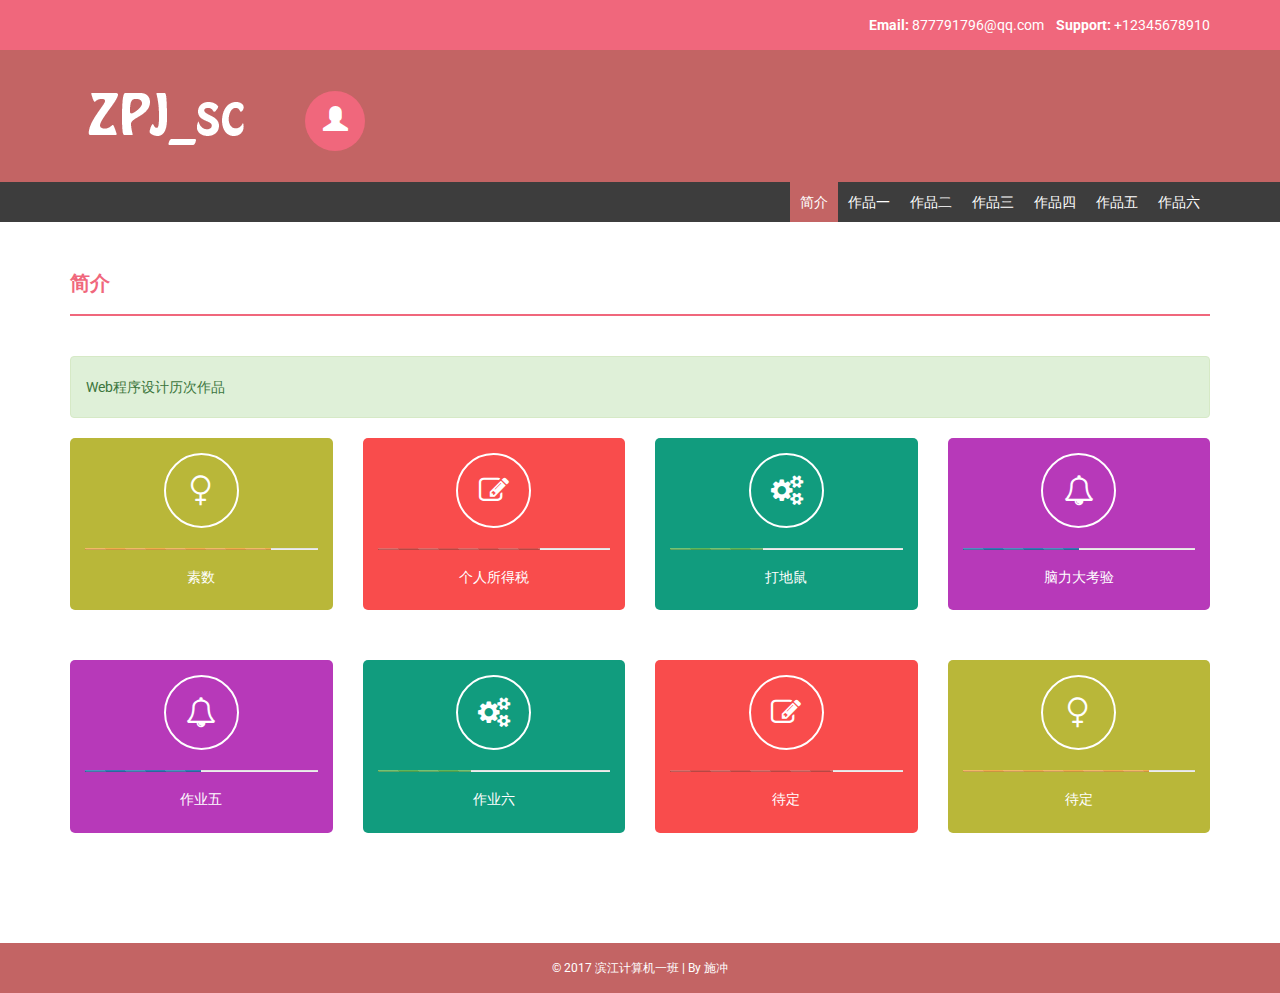
<file: index.html>
﻿<!DOCTYPE html>
<html xmlns="http://www.w3.org/1999/xhtml">
<head>
    <meta charset="utf-8" />
    <meta name="viewport" content="width=device-width, initial-scale=1, maximum-scale=1" />
    <meta name="description" content="" />
    <meta name="author" content="" />
    <!--[if IE]>
        <meta http-equiv="X-UA-Compatible" content="IE=edge,chrome=1">
        <![endif]-->
    <title>ZYJ_by sc</title>
    <!-- BOOTSTRAP CORE STYLE  -->
    <link href="assets/css/bootstrap.css" rel="stylesheet" />
    <!-- FONT AWESOME ICONS  -->
    <link href="assets/css/font-awesome.css" rel="stylesheet" />
    <!-- CUSTOM STYLE  -->
    <link href="assets/css/style.css" rel="stylesheet" />
     <!-- HTML5 Shiv and Respond.js for IE8 support of HTML5 elements and media queries -->
    <!-- WARNING: Respond.js doesn't work if you view the page via file:// -->
    <!--[if lt IE 9]>
        <script src="https://oss.maxcdn.com/libs/html5shiv/3.7.0/html5shiv.js"></script>
        <script src="https://oss.maxcdn.com/libs/respond.js/1.4.2/respond.min.js"></script>
    <![endif]-->

</head>
<body>
    <header>
        <div class="container">
            <div class="row">
                <div class="col-md-12">
                    <strong>Email: </strong>877791796@qq.com
                    &nbsp;&nbsp;
                    <strong>Support: </strong>+12345678910
                </div>

            </div>
        </div>
    </header>
    <!-- HEADER END-->
    <div class="navbar navbar-inverse set-radius-zero">
        <div class="container">
            <div class="navbar-header">
                <button type="button" class="navbar-toggle" data-toggle="collapse" data-target=".navbar-collapse">
                    <span class="icon-bar"></span>
                    <span class="icon-bar"></span>
                    <span class="icon-bar"></span>
                </button>
                <a class="navbar-brand" href="index.html">

                    <img src="assets/img/logo2.png" />
                </a>

            </div>

            <div class="left-div">
                <div class="user-settings-wrapper">
                    <ul class="nav">

                        <li class="dropdown">
                            <a class="dropdown-toggle" data-toggle="dropdown" href="#" aria-expanded="false">
                                <span class="glyphicon glyphicon-user" style="font-size: 25px;"></span>
                            </a>
                            <div class="dropdown-menu dropdown-settings">
                                <div class="media">
                                    <a class="media-left" href="#">
                                        <img src="assets/img/64-64.jpg" alt="" class="img-rounded" />
                                    </a>
                                    <div class="media-body">
                                        <h4 class="media-heading">Jhon Deo Alex </h4>
                                        <h5>Developer & Designer</h5>

                                    </div>
                                </div>
                                <hr />
                                <h5><strong>Personal Bio : </strong></h5>
                                Anim pariatur cliche reprehen derit.
                                <hr />
                                <a href="#" class="btn btn-info btn-sm">Full Profile</a>&nbsp; <a href="login.html" class="btn btn-danger btn-sm">Logout</a>

                            </div>
                        </li>


                    </ul>
                </div>
            </div>
        </div>
    </div>
    <!-- LOGO HEADER END-->
    <section class="menu-section">
        <div class="container">
            <div class="row">
                <div class="col-md-12">
                    <div class="navbar-collapse collapse ">
                        <ul id="menu-top" class="nav navbar-nav navbar-right">
                            <li><a class="menu-top-active" href="index.html">简介</a></li>
                            <li><a href="ui.html">作品一</a></li>
                            <li><a href="table.html">作品二</a></li>
                            <li><a href="forms.html">作品三</a></li>
                             <li><a href="login.html">作品四</a></li>
                            <li><a href="blank.html">作品五</a></li>
                            <li><a href="zuoyeliu.html">作品六</a></li>


                        </ul>
                    </div>
                </div>

            </div>
        </div>
    </section>
    <!-- MENU SECTION END-->
    <div class="content-wrapper" height="500px">
        <div class="container">
            <div class="row">
                <div class="col-md-12">
                    <h4 class="page-head-line">简介</h4>

                </div>

            </div>
            <div class="row">
                <div class="col-md-12">
                    <div class="alert alert-success">
                        Web程序设计历次作品<br>

                       
                    </div>
                </div>

            </div>
            
            <div class="row">
                 <div class="col-md-3 col-sm-3 col-xs-6">
                    <div class="dashboard-div-wrapper bk-clr-one">
                        <a href="ui.html"><i  class="fa fa-venus dashboard-div-icon"></i></a>
                        <div class="progress progress-striped active">
  <div class="progress-bar progress-bar-warning" role="progressbar" aria-valuenow="80" aria-valuemin="0" aria-valuemax="100" style="width: 80%">
  </div>
                           
</div>
                         <h5>素数 </h5>
                    </div>
                </div>
                 <div class="col-md-3 col-sm-3 col-xs-6">
                 <div class="dashboard-div-wrapper bk-clr-two">
                        <a href="table.html"><i  class="fa fa-edit dashboard-div-icon" ></i></a>
                        <div class="progress progress-striped active">
  <div class="progress-bar progress-bar-danger" role="progressbar" aria-valuenow="70" aria-valuemin="0" aria-valuemax="100" style="width: 70%">
  </div>
                           
</div>
                         <h5>个人所得税 </h5>
                    </div>
                </div>
                 <div class="col-md-3 col-sm-3 col-xs-6">
                    <div class="dashboard-div-wrapper bk-clr-three">
                        <a href="forms.html"><i  class="fa fa-cogs dashboard-div-icon" ></i></a>
                        <div class="progress progress-striped active">
  <div class="progress-bar progress-bar-success" role="progressbar" aria-valuenow="40" aria-valuemin="0" aria-valuemax="100" style="width: 40%">
  </div>
                           
</div>
                         <h5>打地鼠 </h5>
                    </div>
                </div>
                <div class="col-md-3 col-sm-3 col-xs-6">
                    <div class="dashboard-div-wrapper bk-clr-four">
                        <a href="login.html"><i  class="fa fa-bell-o dashboard-div-icon" ></i></a>
                        <div class="progress progress-striped active">
  <div class="progress-bar progress-bar-primary" role="progressbar" aria-valuenow="50" aria-valuemin="0" aria-valuemax="100" style="width: 50%">
  </div>
                           
</div>
                         <h5>脑力大考验 </h5>
                    </div>
                </div>
				<div class="col-md-3 col-sm-3 col-xs-6">
                    <div class="dashboard-div-wrapper bk-clr-four">
                        <a href="blank.html"><i  class="fa fa-bell-o dashboard-div-icon" ></i></a>
                        <div class="progress progress-striped active">
  <div class="progress-bar progress-bar-primary" role="progressbar" aria-valuenow="50" aria-valuemin="0" aria-valuemax="100" style="width: 50%">
  </div>
                           
</div>
                         <h5>作业五 </h5>
                    </div>
                </div>
            	 <div class="col-md-3 col-sm-3 col-xs-6">
                    <div class="dashboard-div-wrapper bk-clr-three">
                        <a href="zuoyeliu.html"><i  class="fa fa-cogs dashboard-div-icon" ></i></a>
                        <div class="progress progress-striped active">
  <div class="progress-bar progress-bar-success" role="progressbar" aria-valuenow="40" aria-valuemin="0" aria-valuemax="100" style="width: 40%">
  </div>
                           
</div>
                         <h5>作业六</h5>
                    </div>
                </div>
        
                         <div class="col-md-3 col-sm-3 col-xs-6">
                 <div class="dashboard-div-wrapper bk-clr-two">
                        <i  class="fa fa-edit dashboard-div-icon" ></i>
                        <div class="progress progress-striped active">
  <div class="progress-bar progress-bar-danger" role="progressbar" aria-valuenow="70" aria-valuemin="0" aria-valuemax="100" style="width: 70%">
  </div>
                           
</div>
                         <h5>待定</h5>
                    </div>
                </div>
                
                                 <div class="col-md-3 col-sm-3 col-xs-6">
                    <div class="dashboard-div-wrapper bk-clr-one">
                        <a href="ui.html"><i  class="fa fa-venus dashboard-div-icon"></i></a>
                        <div class="progress progress-striped active">
  <div class="progress-bar progress-bar-warning" role="progressbar" aria-valuenow="80" aria-valuemin="0" aria-valuemax="100" style="width: 80%">
  </div>
                           
</div>
                         <h5>待定 </h5>
                    </div>
                </div>

            </div>
           

    </div>

    </div>
    <!-- CONTENT-WRAPPER SECTION END-->
    <footer >
        <div class="container">
            <div class="row">
                <div class="col-md-12" style="text-align: center;">
                    &copy; 2017 滨江计算机一班 | By 施冲
                </div>

            </div>
        </div>
    </footer>
    <!-- FOOTER SECTION END-->
    <!-- JAVASCRIPT AT THE BOTTOM TO REDUCE THE LOADING TIME  -->
    <!-- CORE JQUERY SCRIPTS -->

  <script src="assets/js/jquery-1.11.1.js"></script>
    <!-- BOOTSTRAP SCRIPTS  -->
    <script src="assets/js/bootstrap.js"></script>
</body>
</html>
</file>
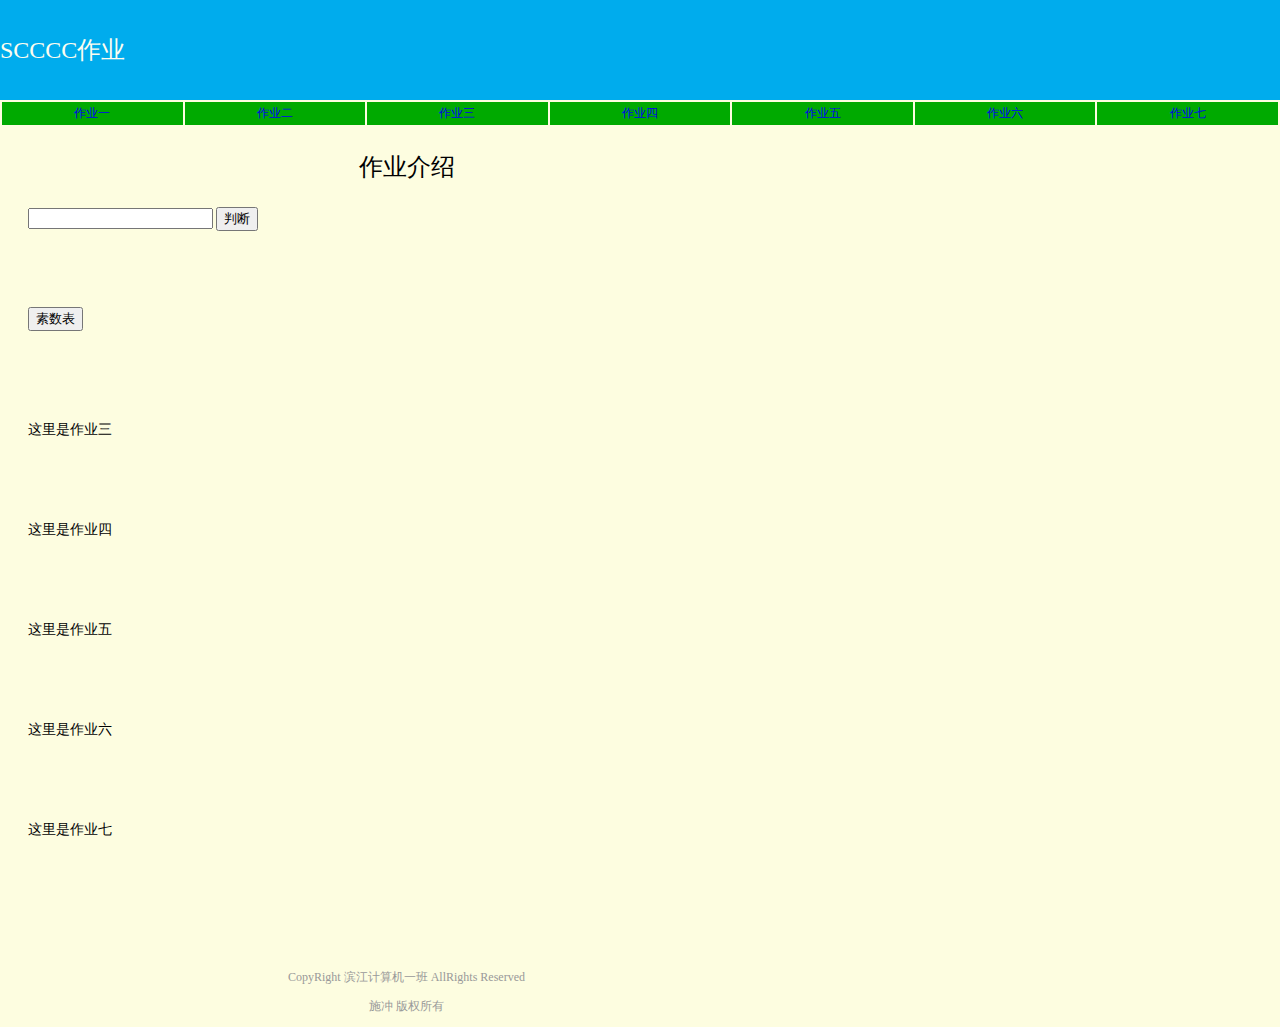
<file: 1111.html>
<!DOCTYPE html PUBLIC "-//W3C//DTD XHTML 1.0 Transitional//EN"

"http://www.w3.org/TR/xhtml1/DTD/xhtml1-transitional.dtd">

<html xmlns="http://www.w3.org/1999/xhtml">

<head>

<meta http-equiv="Content-Type" content="text/html; charset=utf-8" />

<title>Sccccccc</title>

<style type="text/css">

body {

margin-left: 0px;

margin-top: 0px;

margin-right: 0px;

margin-bottom: 0px;

font-size: 12px;

color: #999999;

background-color: #FDFDE0;

}

.style1 {

font-size: 24px;

color: #FDFDF0;

}

.style2 {

font-size: 24px;

color: #000;

}

.style3 {

font-size: 12px;
text-decoration: none;

}

.style3 {

color: #000;

font-size: 14px;

}111

.style3 {

color: #000;

}

</style>

<script type="text/javascript" src="sushu.js"></script>

<!--<script>
	function judge(){
		var x=document.getElementById("text").value;
		var count=0;
		for(var i=1;i<=x;i++){
			if(x%i==0){
				count++;
			}
		}
		if(count==1){
			alert("既不是素数也不是合数！");
		}else if(count==2){
			alert("该数为素数！");
		}else{
			alert("该数为合数！");
		}
	}
	function ssbiao(){
		document.write("<table border='1' align='center' width='500px' height='500px'>");
		document.write("<tr>");
		for(var i=1;i<=100;i++){
			var c =0;
			for(var x=1;x<=i;x++){
				if(i%x==0){
					c++;
				}
			}
			if(c==2){
				document.write("<td bgcolor='yellow' align='center' >"+i+"</td>");
			}else{
				document.write("<td align='center'>"+i+"</td>");
			}
			if(i%10==0){
				document.write("</tr>");
			}
		}
		
		}
</script>-->
</head>

<body>

<table width="100%" border="0" cellspacing="0" cellpadding="0">

<tr>

<td height="100" bgcolor=#00ACED class="style1">

<p>SCCCC作业</p></td>

</tr>

</table>

<table width="100%" border="0" cellspacing="2" cellpadding="3">

<tr height="18" bgcolor="#00aa00">

<td align="center" valign="bottom" > <a href="./diary.html" style="text-decoration: none;">作业一</a></td>

<td align="center"> <a href="./bookmark.html" style="text-decoration: none;">作业二 </a> </td>

<td align="center"> <a href="./photo.html" style="text-decoration: none;">作业三</a> </td>

<td align="center"> <a href="./friend.html" style="text-decoration: none;">作业四 </a> </td>

<td align="center"> <a href="./message.html" style="text-decoration: none;">作业五 </a> </td>
 
<td align="center"> <a href="./message.html" style="text-decoration: none;">作业六 </a> </td>

<td align="center"><a href="./message.html" style="text-decoration: none;">作业七 </a></td>

</tr>

</table>

<table width="90%" border="0" cellspacing="0" cellpadding="0" >

<tr>

<td height="206" valign="top">

<table width="785" height="181" border="0" cellpadding="0" cellspacing="0"> <tr>

<td width="1%" valign="top" class="style3">　　</td>

<td width="99%" height="34" align="center" valign="top" class="style2"><p>作业介绍</p> </td> </tr>

<tr>

<td valign="top" class="style3">　　</td>

<td height="100" valign="top"><input type="text" id="text"/> <button id="but1" type="button" onclick="judge()">判断</button></td>

</tr>

<td valign="top" class="style3">　　</td>

<td height="100" valign="top"><button id="but2" type="button" onclick="ssbiao()"> 素数表</button></td>


</tr>

<td valign="top" class="style3">　　</td>

<td height="100" valign="top"><p class="style3"> <span class="style3">这里是作业三 </span> </p></td>

</tr>

<td valign="top" class="style3">　　</td>

<td height="100" valign="top"><p class="style3"> <span class="style3">这里是作业四</span> </p></td>

</tr>

<td valign="top" class="style3">　　</td>

<td height="100" valign="top"><p class="style3"> <span class="style3">这里是作业五 </span> </p></td>

</tr>

<td valign="top" class="style3">　　</td>

<td height="100" valign="top"><p class="style3"> <span class="style3">这里是作业六</span> </p></td>

</tr>

<td valign="top" class="style3">　　</td>

<td height="100" valign="top"><p class="style3"> <span class="style3">这里是作业七 </span> </p></td>

</tr>

<tr>

<td width="1%" valign="top" class="style3">　　</td>

<td height="50" valign="top" class="style3">　</td>

</tr>

<tr>


</tr>

<tr>

<td width="1%" valign="top" class="style3">　　</td>

<td height="50" style="text-align: center;"><p>CopyRight 滨江计算机一班 AllRights Reserved</p>

<p>施冲 版权所有</p></td>

</tr>
 
</table>

</td>


</tr>

</table>

</body> </html>
</file>
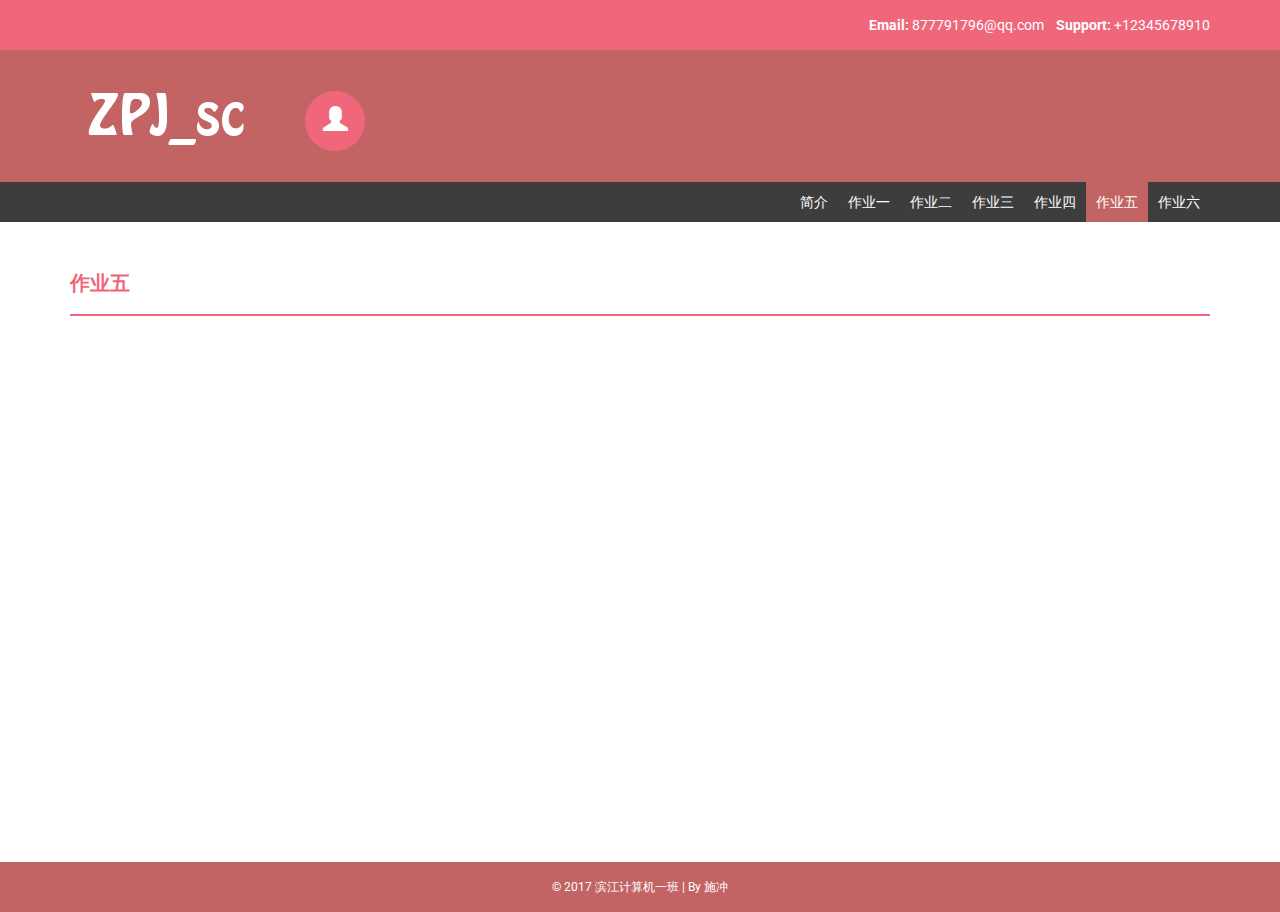
<file: blank.html>
﻿<!DOCTYPE html>
<html xmlns="http://www.w3.org/1999/xhtml">
<head>
    <meta charset="utf-8" />
    <meta name="viewport" content="width=device-width, initial-scale=1, maximum-scale=1" />
    <meta name="description" content="" />
    <meta name="author" content="" />
    <!--[if IE]>
        <meta http-equiv="X-UA-Compatible" content="IE=edge,chrome=1">
        <![endif]-->
    <title>ZYJ_by sc</title>
    <!-- BOOTSTRAP CORE STYLE  -->
    <link href="assets/css/bootstrap.css" rel="stylesheet" />
    <!-- FONT AWESOME ICONS  -->
    <link href="assets/css/font-awesome.css" rel="stylesheet" />
    <!-- CUSTOM STYLE  -->
    <link href="assets/css/style.css" rel="stylesheet" />
     <!-- HTML5 Shiv and Respond.js for IE8 support of HTML5 elements and media queries -->
    <!-- WARNING: Respond.js doesn't work if you view the page via file:// -->
    <!--[if lt IE 9]>
        <script src="https://oss.maxcdn.com/libs/html5shiv/3.7.0/html5shiv.js"></script>
        <script src="https://oss.maxcdn.com/libs/respond.js/1.4.2/respond.min.js"></script>
    <![endif]-->
</head>
<body>
    <header>
        <div class="container">
            <div class="row">
                <div class="col-md-12">
                    <strong>Email: </strong>877791796@qq.com
                    &nbsp;&nbsp;
                    <strong>Support: </strong>+12345678910
                </div>

            </div>
        </div>
    </header>
    <!-- HEADER END-->
    <div class="navbar navbar-inverse set-radius-zero">
        <div class="container">
            <div class="navbar-header">
                <button type="button" class="navbar-toggle" data-toggle="collapse" data-target=".navbar-collapse">
                    <span class="icon-bar"></span>
                    <span class="icon-bar"></span>
                    <span class="icon-bar"></span>
                </button>
                <a class="navbar-brand" href="index.html">

                    <img src="assets/img/logo2.png" />
                </a>

            </div>

            <div class="left-div">
                <div class="user-settings-wrapper">
                    <ul class="nav">

                        <li class="dropdown">
                            <a class="dropdown-toggle" data-toggle="dropdown" href="#" aria-expanded="false">
                                <span class="glyphicon glyphicon-user" style="font-size: 25px;"></span>
                            </a>
                            <div class="dropdown-menu dropdown-settings">
                                <div class="media">
                                    <a class="media-left" href="#">
                                        <img src="assets/img/64-64.jpg" alt="" class="img-rounded" />
                                    </a>
                                    <div class="media-body">
                                        <h4 class="media-heading">Jhon Deo Alex </h4>
                                        <h5>Developer & Designer</h5>

                                    </div>
                                </div>
                                <hr />
                                <h5><strong>Personal Bio : </strong></h5>
                                Anim pariatur cliche reprehen derit.
                                <hr />
                                <a href="#" class="btn btn-info btn-sm">Full Profile</a>&nbsp; <a href="login.html" class="btn btn-danger btn-sm">Logout</a>

                            </div>
                        </li>


                    </ul>
                </div>
            </div>
        </div>
    </div>
    <!-- LOGO HEADER END-->
    <section class="menu-section">
        <div class="container">
            <div class="row">
                <div class="col-md-12">
                    <div class="navbar-collapse collapse ">
                        <ul id="menu-top" class="nav navbar-nav navbar-right">
                            <li><a  href="index.html">简介</a></li>
                            <li><a href="ui.html">作业一</a></li>
                            <li><a href="table.html">作业二</a></li>
                            <li><a href="forms.html">作业三</a></li>
                             <li><a href="login.html">作业四</a></li>
                            <li><a class="menu-top-active" href="blank.html">作业五</a></li>
							<li><a href="zuoyeliu.html">作业六</a></li>
                        </ul>
                    </div>
                </div>

            </div>
        </div>
    </section>
    <!-- MENU SECTION END-->
    <div class="content-wrapper">
        <div class="container">
            <div class="row">
                <div class="col-md-12">
                    <h4 class="page-head-line">作业五</h4>

                </div>

            </div>
            
            
            
            
            
            
            
            
            
            
            
            
            
            
        </div>
    </div>
    <!-- CONTENT-WRAPPER SECTION END-->
    <footer>
        <div class="container">
            <div class="row">
                <div class="col-md-12" align="center">
                    &copy; 2017 滨江计算机一班 | By 施冲
                </div>

            </div>
        </div>
    </footer>
    <!-- FOOTER SECTION END-->
    <!-- JAVASCRIPT AT THE BOTTOM TO REDUCE THE LOADING TIME  -->
    <!-- CORE JQUERY SCRIPTS -->
    <script src="assets/js/jquery-1.11.1.js"></script>
    <!-- BOOTSTRAP SCRIPTS  -->
    <script src="assets/js/bootstrap.js"></script>
</body>
</html>
</file>
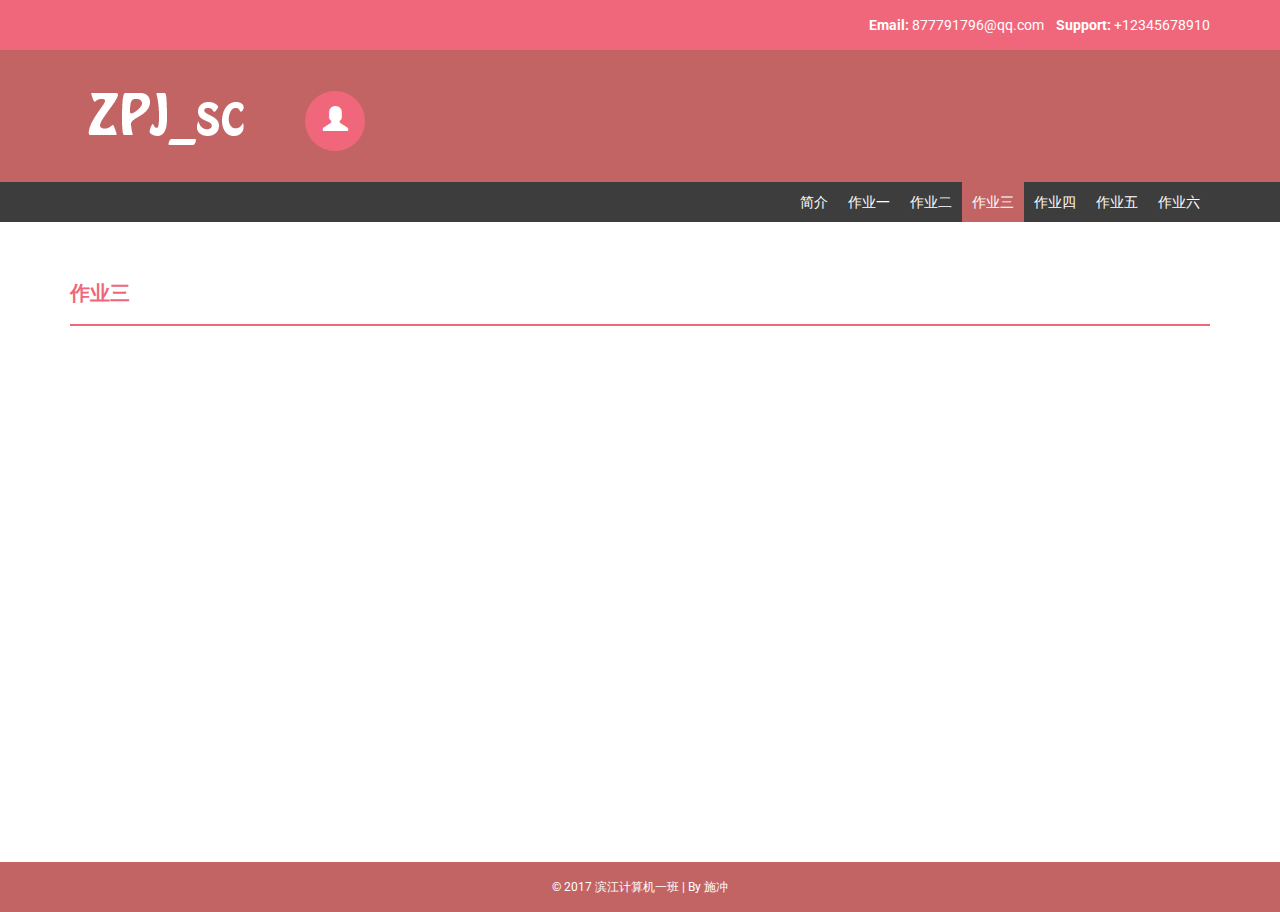
<file: forms.html>
﻿<!DOCTYPE html>
<html xmlns="http://www.w3.org/1999/xhtml">
<head>
    <meta charset="utf-8" />
    <meta name="viewport" content="width=device-width, initial-scale=1, maximum-scale=1" />
    <meta name="description" content="" />
    <meta name="author" content="" />
    <!--[if IE]>
        <meta http-equiv="X-UA-Compatible" content="IE=edge,chrome=1">
        <![endif]-->
    <title>ZYJ_by sc</title>
    <!-- BOOTSTRAP CORE STYLE  -->
    <link href="assets/css/bootstrap.css" rel="stylesheet" />
    <!-- FONT AWESOME ICONS  -->
    <link href="assets/css/font-awesome.css" rel="stylesheet" />
    <!-- CUSTOM STYLE  -->
    <link href="assets/css/style.css" rel="stylesheet" />
     <!-- HTML5 Shiv and Respond.js for IE8 support of HTML5 elements and media queries -->
    <!-- WARNING: Respond.js doesn't work if you view the page via file:// -->
    <!--[if lt IE 9]>
        <script src="https://oss.maxcdn.com/libs/html5shiv/3.7.0/html5shiv.js"></script>
        <script src="https://oss.maxcdn.com/libs/respond.js/1.4.2/respond.min.js"></script>
    <![endif]-->
</head>
<body>
    <header>
        <div class="container">
            <div class="row">
                <div class="col-md-12">
                    <strong>Email: </strong>877791796@qq.com
                    &nbsp;&nbsp;
                    <strong>Support: </strong>+12345678910
                </div>

            </div>
        </div>
    </header>
    <!-- HEADER END-->
    <div class="navbar navbar-inverse set-radius-zero">
        <div class="container">
            <div class="navbar-header">
                <button type="button" class="navbar-toggle" data-toggle="collapse" data-target=".navbar-collapse">
                    <span class="icon-bar"></span>
                    <span class="icon-bar"></span>
                    <span class="icon-bar"></span>
                </button>
                <a class="navbar-brand" href="index.html">

                    <img src="assets/img/logo2.png" />
                </a>

            </div>

            <div class="left-div">
                <div class="user-settings-wrapper">
                    <ul class="nav">

                        <li class="dropdown">
                            <a class="dropdown-toggle" data-toggle="dropdown" href="#" aria-expanded="false">
                                <span class="glyphicon glyphicon-user" style="font-size: 25px;"></span>
                            </a>
                            <div class="dropdown-menu dropdown-settings">
                                <div class="media">
                                    <a class="media-left" href="#">
                                        <img src="assets/img/64-64.jpg" alt="" class="img-rounded" />
                                    </a>
                                    <div class="media-body">
                                        <h4 class="media-heading">Jhon Deo Alex </h4>
                                        <h5>Developer & Designer</h5>

                                    </div>
                                </div>
                                <hr />
                                <h5><strong>Personal Bio : </strong></h5>
                                Anim pariatur cliche reprehen derit.
                                <hr />
                                <a href="#" class="btn btn-info btn-sm">Full Profile</a>&nbsp; <a href="login.html" class="btn btn-danger btn-sm">Logout</a>

                            </div>
                        </li>


                    </ul>
                </div>
            </div>
        </div>
    </div>
    <!-- LOGO HEADER END-->
    <section class="menu-section">
        <div class="container">
            <div class="row">
                <div class="col-md-12">
                    <div class="navbar-collapse collapse ">
                        <ul id="menu-top" class="nav navbar-nav navbar-right">
                            <li><a href="index.html">简介</a></li>
                            <li><a href="ui.html">作业一</a></li>
                            <li><a href="table.html">作业二</a></li>
                            <li><a class="menu-top-active"  href="forms.html">作业三</a></li>
                             <li><a href="login.html">作业四</a></li>
                            <li><a href="blank.html">作业五</a></li>
							<li><a href="zuoyeliu.html">作业六</a></li>
                        </ul>
                    </div>
                </div>

            </div>
        </div>
    </section>
    <!-- MENU SECTION END-->
    <div class="content-wrapper">
        <div class="container">
              <div class="row">
                    <div class="col-md-12">
                        <h1 class="page-head-line">作业三</h1>
                    </div>
                </div>
                
                
                
                
                
                
                
                
                
                
                
        </div>
    </div>
    <!-- CONTENT-WRAPPER SECTION END-->
    <footer>
        <div class="container">
            <div class="row">
                <div class="col-md-12" align="center">
                    &copy; 2017 滨江计算机一班 | By 施冲
                </div>
            </div>
        </div>
    </footer>
    <!-- FOOTER SECTION END-->
    <!-- JAVASCRIPT AT THE BOTTOM TO REDUCE THE LOADING TIME  -->
    <!-- CORE JQUERY SCRIPTS -->
    <script src="assets/js/jquery-1.11.1.js"></script>
    <!-- BOOTSTRAP SCRIPTS  -->
    <script src="assets/js/bootstrap.js"></script>
</body>
</html>
</file>
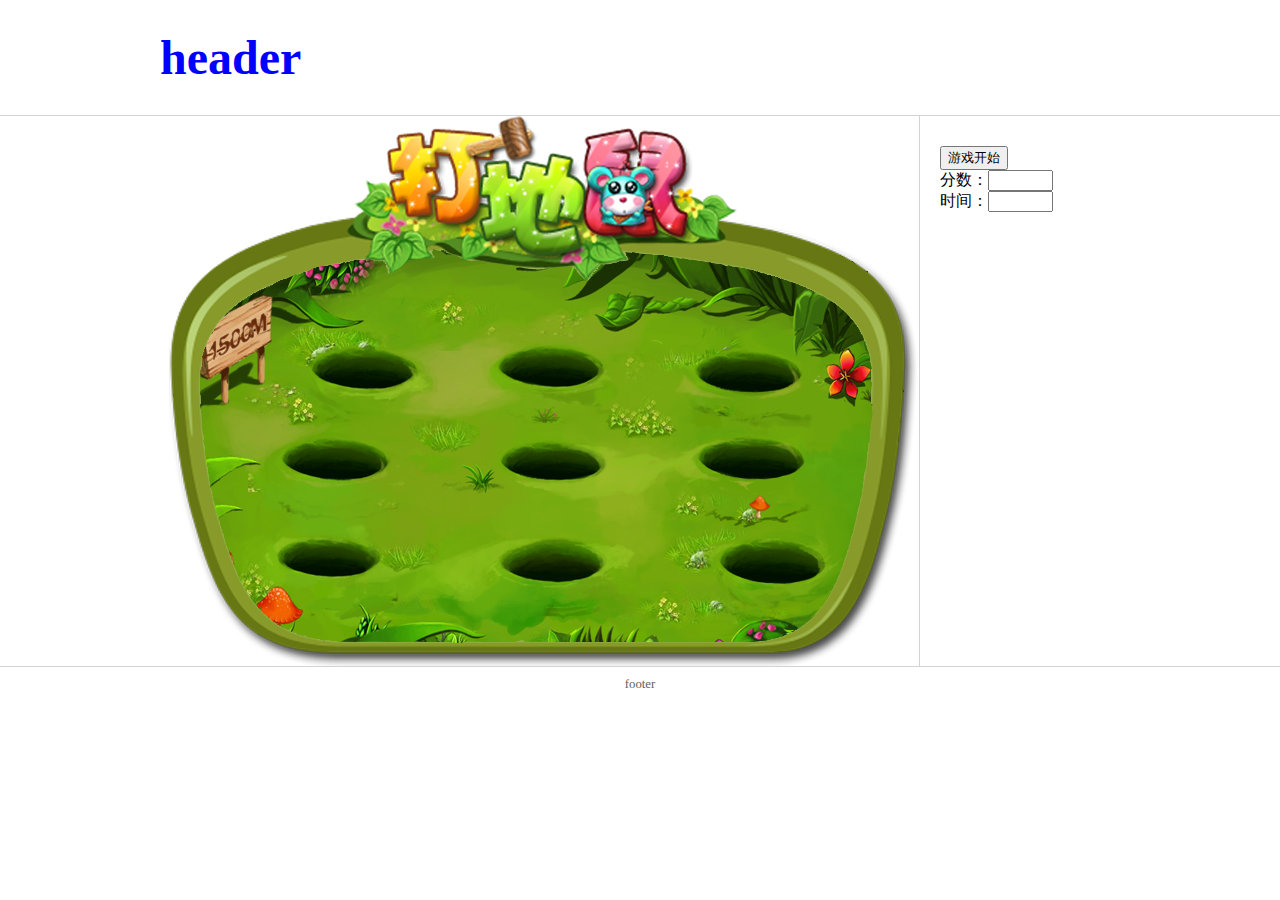
<file: game.html>
<!DOCTYPE html>
<html>
 <head>
  <title>打地鼠示例</title>
  <script type="text/javascript" src="doo.js"></script>
  <link rel="stylesheet" type="text/css" href="style.css" />
  <meta charset="utf-8" />
 </head>

 <body>
  <div id="header">
	<h1>header</h1>
  </div>
  <div id="container">
	<div id="side">
	 <input type="button" onclick="gameStart()" value="游戏开始" /><br />
	 <label>分数：</label><input type="text"  size="5" name="score" id="score"/><br />
	 <label>时间：</label><input type="text" size="5" name="time" id="time"/>
	</div>
	<div id="main">
		
		<img id="count" src="images/count.png" />
	</div>
  </div>
  <div id="footer">
	footer
  </div>
 </body>
</html>
</file>
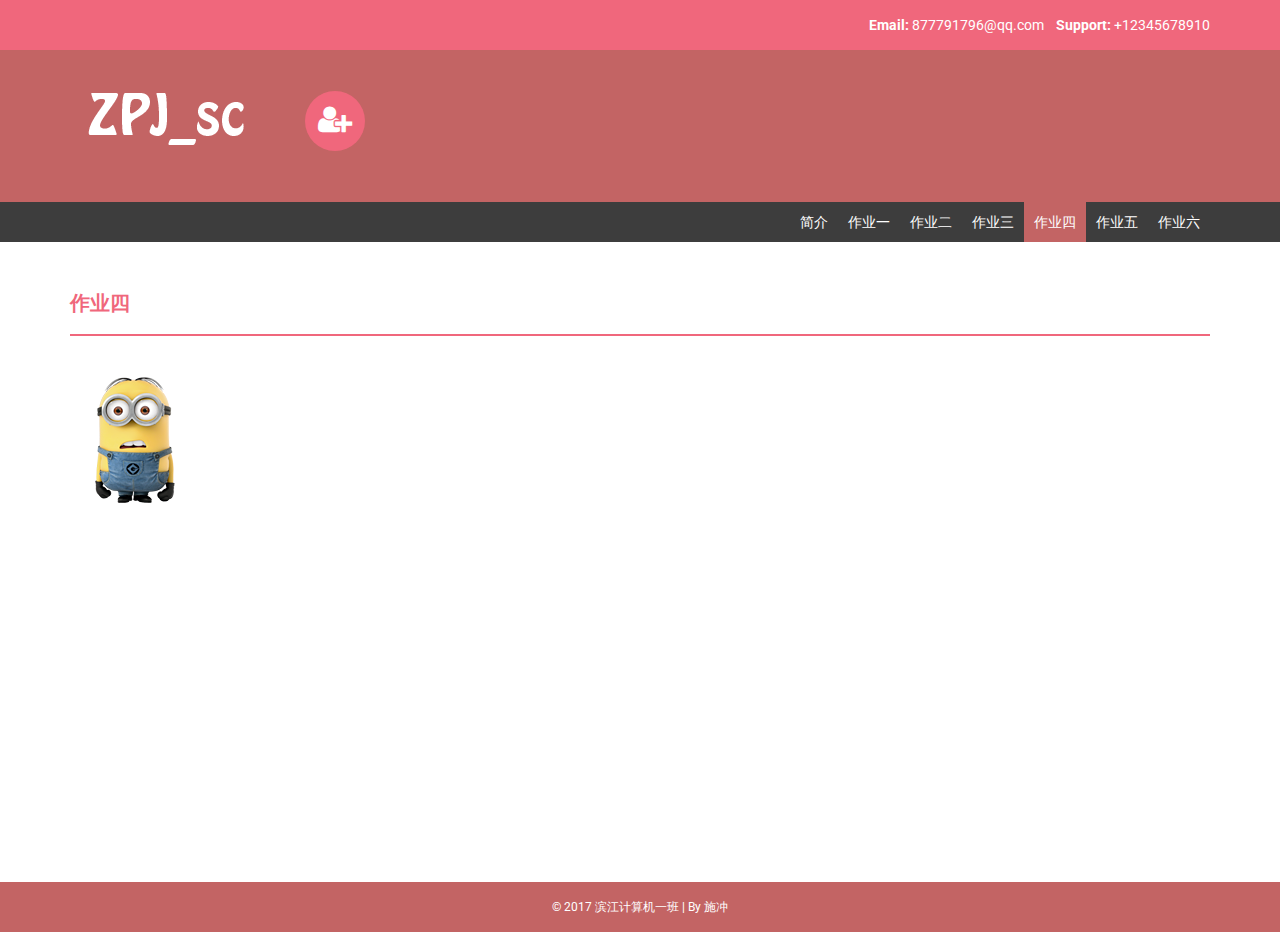
<file: login.html>
﻿<!DOCTYPE html>
<html xmlns="http://www.w3.org/1999/xhtml">
<head>
    <meta charset="utf-8" />
    <meta name="viewport" content="width=device-width, initial-scale=1, maximum-scale=1" />
    <meta name="description" content="" />
    <meta name="author" content="" />
    <!--[if IE]>
        <meta http-equiv="X-UA-Compatible" content="IE=edge,chrome=1">
        <![endif]-->
    <title>ZYJ_by sc</title>
    <!-- BOOTSTRAP CORE STYLE  -->
    <link href="assets/css/bootstrap.css" rel="stylesheet" />
    <!-- FONT AWESOME ICONS  -->
    <link href="assets/css/font-awesome.css" rel="stylesheet" />
    <!-- CUSTOM STYLE  -->
    <link href="assets/css/style.css" rel="stylesheet" />
     <!-- HTML5 Shiv and Respond.js for IE8 support of HTML5 elements and media queries -->
    <!-- WARNING: Respond.js doesn't work if you view the page via file:// -->
    <!--[if lt IE 9]>
        <script src="https://oss.maxcdn.com/libs/html5shiv/3.7.0/html5shiv.js"></script>
        <script src="https://oss.maxcdn.com/libs/respond.js/1.4.2/respond.min.js"></script>
    <![endif]-->
</head>
<body>
    <header>
        <div class="container">
            <div class="row">
                <div class="col-md-12">
                    <strong>Email: </strong>877791796@qq.com
                    &nbsp;&nbsp;
                    <strong>Support: </strong>+12345678910
                </div>

            </div>
        </div>
    </header>
    <!-- HEADER END-->
    <div class="navbar navbar-inverse set-radius-zero">
        <div class="container">
            <div class="navbar-header">
                <button type="button" class="navbar-toggle" data-toggle="collapse" data-target=".navbar-collapse">
                    <span class="icon-bar"></span>
                    <span class="icon-bar"></span>
                    <span class="icon-bar"></span>
                </button>
                <a class="navbar-brand" href="index.html">

                    <img src="assets/img/logo2.png" />
                </a>

            </div>

            <div class="left-div">
                <i class="fa fa-user-plus login-icon" ></i>
        </div>
            </div>
        </div>
    <!-- LOGO HEADER END-->
    <section class="menu-section">
        <div class="container">
            <div class="row">
                <div class="col-md-12">
                    <div class="navbar-collapse collapse ">
                        <ul id="menu-top" class="nav navbar-nav navbar-right">
                            <li><a href="index.html">简介</a></li>
                            <li><a href="ui.html">作业一</a></li>
                            <li><a href="table.html">作业二</a></li>
                            <li><a   href="forms.html">作业三</a></li>
                             <li><a  class="menu-top-active" href="login.html">作业四</a></li>
                            <li><a href="blank.html">作业五</a></li>
							<li><a href="blank.html">作业六</a></li>
                        </ul>
                    </div>
                </div>

            </div>
        </div>
    </section>
    <!-- MENU SECTION END-->
    <div class="content-wrapper">
        <div class="container">
            <div class="row">
                <div class="col-md-12">
                    <h4 class="page-head-line">作业四</h4>

                </div>

            </div>
            
            
            <a href="xiao.html"><img src="lab04_imgs/minions/001.png" /></a>
            
            
            
            
            
            
            
            
            
            
            
        </div>
    </div>
    <!-- CONTENT-WRAPPER SECTION END-->
    <footer>
        <div class="container">
            <div class="row">
                <div class="col-md-12" align="center">
                    &copy; 2017 滨江计算机一班 | By 施冲
                </div>

            </div>
        </div>
    </footer>
    <!-- FOOTER SECTION END-->
    <!-- JAVASCRIPT AT THE BOTTOM TO REDUCE THE LOADING TIME  -->
    <!-- CORE JQUERY SCRIPTS -->
    <script src="assets/js/jquery-1.11.1.js"></script>
    <!-- BOOTSTRAP SCRIPTS  -->
    <script src="assets/js/bootstrap.js"></script>
</body>
</html>
</file>
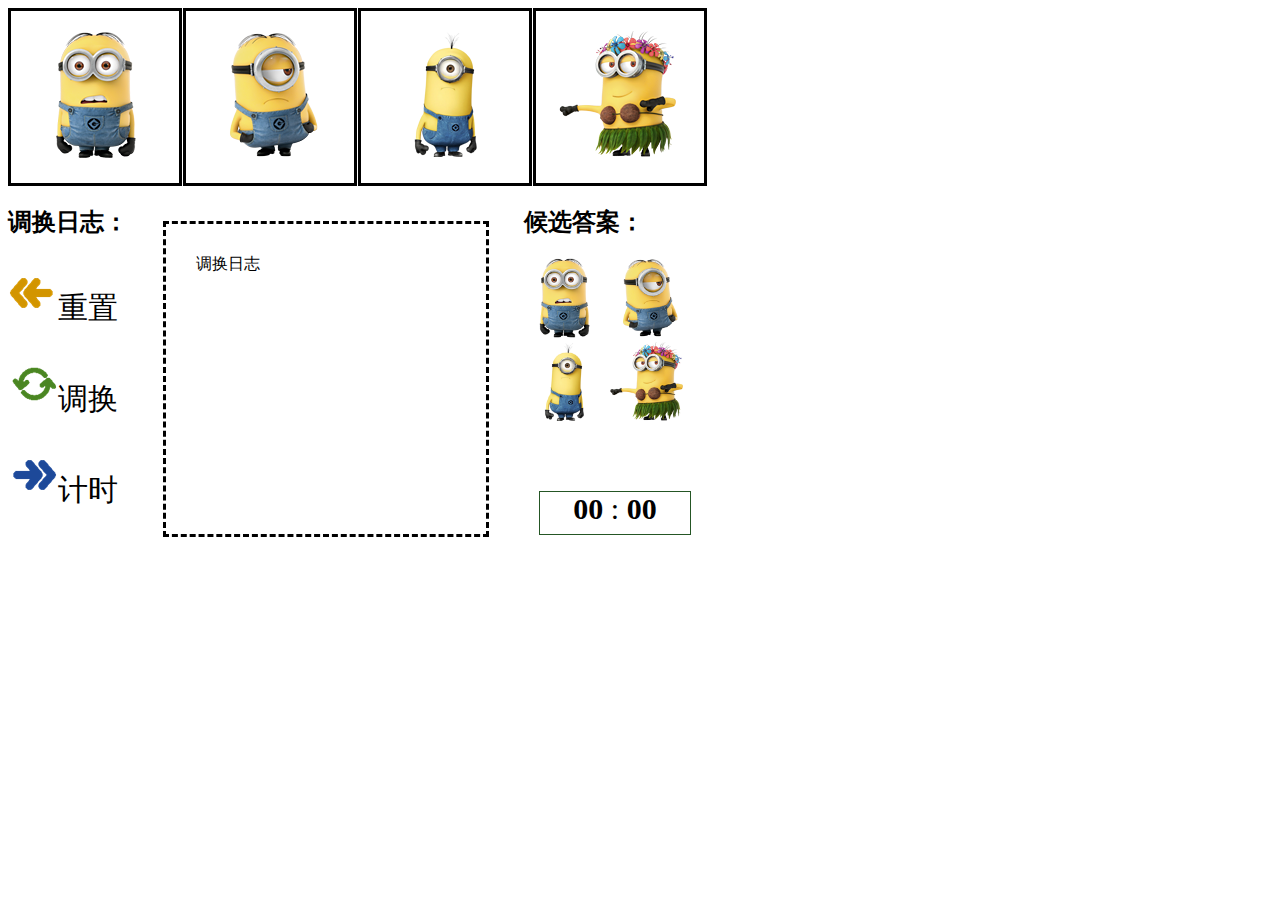
<file: naoli.html>
<!DOCTYPE html>
<html>
	<head>
		<meta charset="UTF-8">
		<link rel="stylesheet" type="text/css" href="naoli.css" />
		<script type="text/javascript" src="assets/js/jquery-1.11.1.js" ></script>
		<script type="text/javascript" src="naoli.js" ></script>
		<title></title>
	</head>
	<body>
		<div id="main">
		<div id="top">
			<div id="img_1">
				<img class="item1" id="p1" src="lab04_imgs/minions/001.png" />
				<img id="fanmian1"  src="lab04_imgs/minions/fanmian.jpg" style="display: none;" width="128px" height="128px" />
				<img id="wenhao1" src="lab04_imgs/minions/wenhao.jpg" style="display: none;" width="128px" height="128px" />
			</div>
			<div id="img_2">
				<img class="item2" id="p2" src="lab04_imgs/minions/002.png" />
				<img id="fanmian2" src="lab04_imgs/minions/fanmian.jpg" style="display: none;" width="128px" height="128px" />
				<img id="wenhao2" src="lab04_imgs/minions/wenhao.jpg" style="display: none;" width="128px" height="128px" />
			</div>
			<div id="img_3">
				<img class="item3" id="p3" src="lab04_imgs/minions/003.png" />
				<img id="fanmian3" src="lab04_imgs/minions/fanmian.jpg" style="display: none;" width="128px" height="128px" />
				<img id="wenhao3" src="lab04_imgs/minions/wenhao.jpg" style="display: none;" width="128px" height="128px" />
			</div>
			<div id="img_4">
				<img class="item4" id="p4" src="lab04_imgs/minions/004.png" />
				<img id="fanmian4" src="lab04_imgs/minions/fanmian.jpg" style="display: none;" width="128px" height="128px" />
				<img id="wenhao4" src="lab04_imgs/minions/wenhao.jpg" style="display: none;" width="128px" height="128px" />
			</div>
		</div>
		<div id="bottom">
			<div id="left">
				<div>
					<h2 id="diary">调换日志：</h2>
				</div>
				<div>
				<p><img src="lab04_imgs/icon_reset.png"  id="reset" />重置</p>
				</div>
				<div>
				<p><img src="lab04_imgs/icon_exchange.png" id="exchange"/>调换</p>
				</div>
				<div>
				<p><img src="lab04_imgs/icon_start.png" id="start"/>计时</p>
				</div>
			</div>
			<div id="center">
				<div id="content">
					调换日志
				</div>
			</div>
			<div id="right">
				<div ><h2>候选答案：</h2></div>
				<div id="houxuan">
					<img class="item1" id="hx1" src="lab04_imgs/minions/001.png" width="80px" height="80px" />
					<img class="item2" id="hx2" src="lab04_imgs/minions/002.png" width="80px" height="80px" /><br/>
					<img class="item3" id="hx3" src="lab04_imgs/minions/003.png" width="80px" height="80px" />
					<img class="item4" id="hx4" src="lab04_imgs/minions/004.png" width="80px" height="80px" />
				</div>
				<div id="time" style="border: 1px solid #255625 ; width: 150px; height: 42px; margin-top: 65px;margin-left: 15px; text-align: center;font-size: 30px;">
					<strong id="miao">00</strong>
						:
						<strong id="xiaomiao">00</strong>
				</div>

			</div>
		</div>
		</div>
		<div id="tishi" style="display: none;">
					<strong>Game Over!!!</strong>
		</div>
	</body>
</html>
</file>
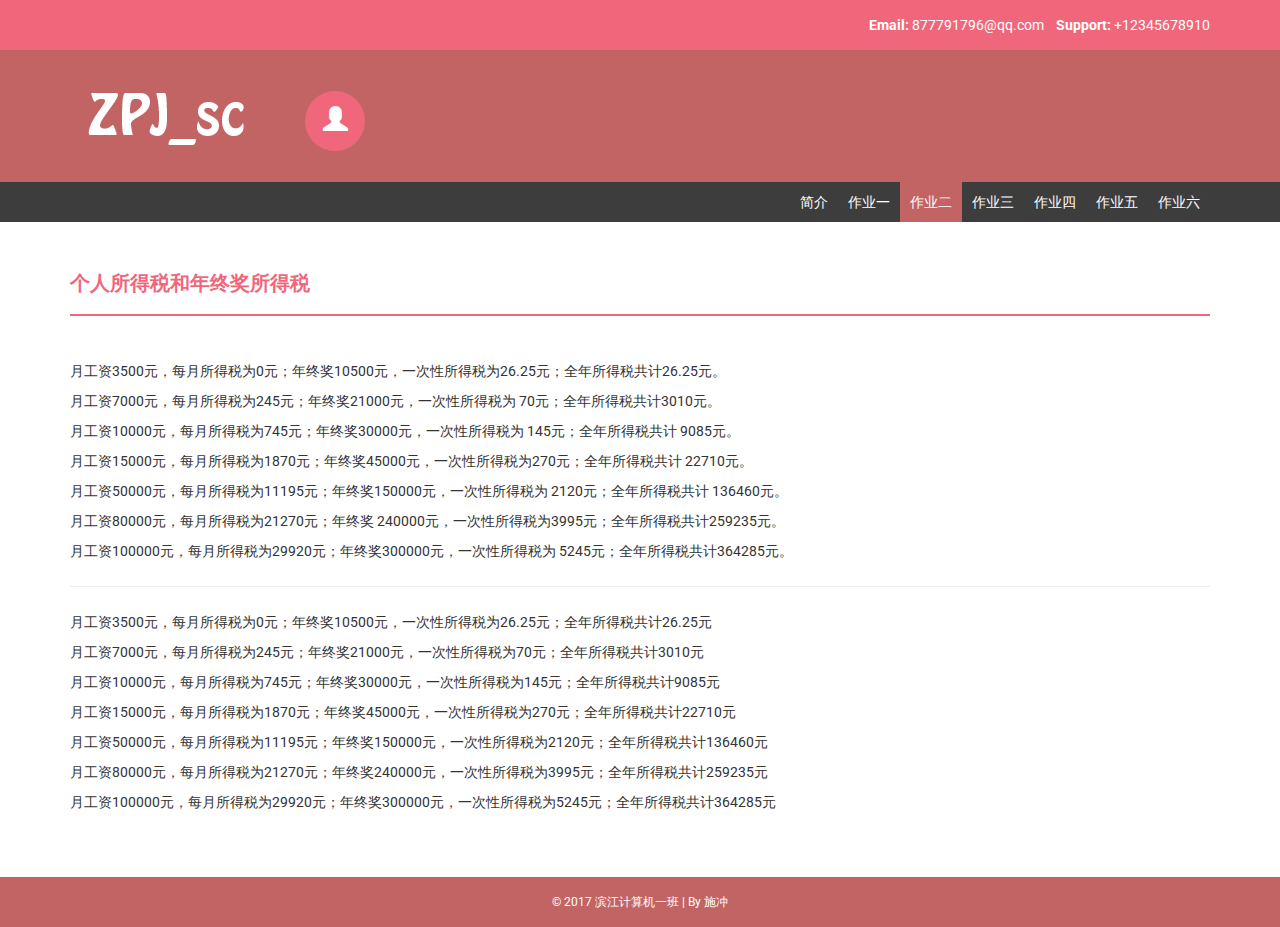
<file: table.html>
﻿<!DOCTYPE html>
<html xmlns="http://www.w3.org/1999/xhtml">
<head>
    <meta charset="utf-8" />
    <meta name="viewport" content="width=device-width, initial-scale=1, maximum-scale=1" />
    <meta name="description" content="" />
    <meta name="author" content="" />
    <!--[if IE]>
        <meta http-equiv="X-UA-Compatible" content="IE=edge,chrome=1">
        <![endif]-->
    <title>ZYJ_by sc</title>
    <!-- BOOTSTRAP CORE STYLE  -->
    <link href="assets/css/bootstrap.css" rel="stylesheet" />
    <!-- FONT AWESOME ICONS  -->
    <link href="assets/css/font-awesome.css" rel="stylesheet" />
    <!-- CUSTOM STYLE  -->
    <link href="assets/css/style.css" rel="stylesheet" />
     <!-- HTML5 Shiv and Respond.js for IE8 support of HTML5 elements and media queries -->
    <!-- WARNING: Respond.js doesn't work if you view the page via file:// -->
    <!--[if lt IE 9]>
        <script src="https://oss.maxcdn.com/libs/html5shiv/3.7.0/html5shiv.js"></script>
        <script src="https://oss.maxcdn.com/libs/respond.js/1.4.2/respond.min.js"></script>
    <![endif]-->
   <script type="text/javascript" src="incomeRate.js" ></script>
</head>
<body>
    <header>
        <div class="container">
            <div class="row">
                <div class="col-md-12">
                    <strong>Email: </strong>877791796@qq.com
                    &nbsp;&nbsp;
                    <strong>Support: </strong>+12345678910
                </div>

            </div>
        </div>
    </header>
    <!-- HEADER END-->
    <div class="navbar navbar-inverse set-radius-zero">
        <div class="container">
            <div class="navbar-header">
                <button type="button" class="navbar-toggle" data-toggle="collapse" data-target=".navbar-collapse">
                    <span class="icon-bar"></span>
                    <span class="icon-bar"></span>
                    <span class="icon-bar"></span>
                </button>
                <a class="navbar-brand" href="index.html">

                    <img src="assets/img/logo2.png" />
                </a>

            </div>

            <div class="left-div">
                <div class="user-settings-wrapper">
                    <ul class="nav">

                        <li class="dropdown">
                            <a class="dropdown-toggle" data-toggle="dropdown" href="#" aria-expanded="false">
                                <span class="glyphicon glyphicon-user" style="font-size: 25px;"></span>
                            </a>
                            <div class="dropdown-menu dropdown-settings">
                                <div class="media">
                                    <a class="media-left" href="#">
                                        <img src="assets/img/64-64.jpg" alt="" class="img-rounded" />
                                    </a>
                                    <div class="media-body">
                                        <h4 class="media-heading">Jhon Deo Alex </h4>
                                        <h5>Developer & Designer</h5>

                                    </div>
                                </div>
                                <hr />
                                <h5><strong>Personal Bio : </strong></h5>
                                Anim pariatur cliche reprehen derit.
                                <hr />
                                <a href="#" class="btn btn-info btn-sm">Full Profile</a>&nbsp; <a href="login.html" class="btn btn-danger btn-sm">Logout</a>

                            </div>
                        </li>


                    </ul>
                </div>
            </div>
        </div>
    </div>
    <!-- LOGO HEADER END-->
    <section class="menu-section">
        <div class="container">
            <div class="row">
                <div class="col-md-12">
                    <div class="navbar-collapse collapse ">
                        <ul id="menu-top" class="nav navbar-nav navbar-right">
                            <li><a  href="index.html">简介</a></li>
                            <li><a href="ui.html">作业一</a></li>
                            <li><a class="menu-top-active" href="table.html">作业二</a></li>
                            <li><a href="forms.html">作业三</a></li>
                             <li><a href="login.html">作业四</a></li>
                            <li><a href="blank.html">作业五</a></li>
							<li><a href="zuoyeliu.html">作业六</a></li>
                        </ul>
                    </div>
                </div>

            </div>
        </div>
    </section>
    <!-- MENU SECTION END-->
    <div class="content-wrapper">
        <div class="container">
            <div class="row">
                <div class="col-md-12">
                    <h4 class="page-head-line">个人所得税和年终奖所得税</h4>

                </div>
            </div>
            
          <div>
                月工资3500元，每月所得税为<script>document.write(incomeRate.calcMonthTax(3500));</script>元；年终奖10500元，一次性所得税为<script>document.write(incomeRate.calcYearTax(3500));</script>元；全年所得税共计<script>document.write(incomeRate.calcMonthTax(3500)*12+incomeRate.calcYearTax(3500));</script>元。<br/>
		月工资7000元，每月所得税为<script>document.write(incomeRate.calcMonthTax(7000));</script>元；年终奖21000元，一次性所得税为 <script>document.write(incomeRate.calcYearTax(7000));</script>元；全年所得税共计<script>document.write(incomeRate.calcMonthTax(7000)*12+incomeRate.calcYearTax(7000));</script>元。<br/>
		月工资10000元，每月所得税为<script>document.write(incomeRate.calcMonthTax(10000));</script>元；年终奖30000元，一次性所得税为 <script>document.write(incomeRate.calcYearTax(10000));</script>元；全年所得税共计 <script>document.write(incomeRate.calcMonthTax(10000)*12+incomeRate.calcYearTax(10000));</script>元。<br/>
		月工资15000元，每月所得税为<script>document.write(incomeRate.calcMonthTax(15000));</script>元；年终奖45000元，一次性所得税为<script>document.write(incomeRate.calcYearTax(15000));</script>元；全年所得税共计 <script>document.write(incomeRate.calcMonthTax(15000)*12+incomeRate.calcYearTax(15000));</script>元。<br/>
		月工资50000元，每月所得税为<script>document.write(incomeRate.calcMonthTax(50000));</script>元；年终奖150000元，一次性所得税为 <script>document.write(incomeRate.calcYearTax(50000));</script>元；全年所得税共计 <script>document.write(incomeRate.calcMonthTax(50000)*12+incomeRate.calcYearTax(50000));</script>元。<br/>
		月工资80000元，每月所得税为<script>document.write(incomeRate.calcMonthTax(80000));</script>元；年终奖 240000元，一次性所得税为<script>document.write(incomeRate.calcYearTax(80000));</script>元；全年所得税共计<script>document.write(incomeRate.calcMonthTax(80000)*12+incomeRate.calcYearTax(80000));</script>元。<br/>
		月工资100000元，每月所得税为<script>document.write(incomeRate.calcMonthTax(100000));</script>元；年终奖300000元，一次性所得税为 <script>document.write(incomeRate.calcYearTax(100000));</script>元；全年所得税共计<script>document.write(incomeRate.calcMonthTax(100000)*12+incomeRate.calcYearTax(100000));</script>元。<br/>
		
		<hr>
		
		
		<script>printSDS(3500);</script><br/>
		<script>printSDS(7000);</script><br/>
		<script>printSDS(10000);</script><br/>
		<script>printSDS(15000);</script><br/>
		<script>printSDS(50000);</script><br/>
		<script>printSDS(80000);</script><br/>
		<script>printSDS(100000);</script><br/>
		
		
		
		
          </div>
          
          
          
          
          

        </div>
    </div>
    <!-- CONTENT-WRAPPER SECTION END-->
    <footer>
        <div class="container">
            <div class="row">
                <div class="col-md-12" align="center">
                    &copy; 2017 滨江计算机一班 | By 施冲
                </div>

            </div>
        </div>
    </footer>
    <!-- FOOTER SECTION END-->
    <!-- JAVASCRIPT AT THE BOTTOM TO REDUCE THE LOADING TIME  -->
    <!-- CORE JQUERY SCRIPTS -->
  <script src="assets/js/jquery-1.11.1.js"></script>
    <!-- BOOTSTRAP SCRIPTS  -->
    <script src="assets/js/bootstrap.js"></script>
    
</body>
</html>
</file>
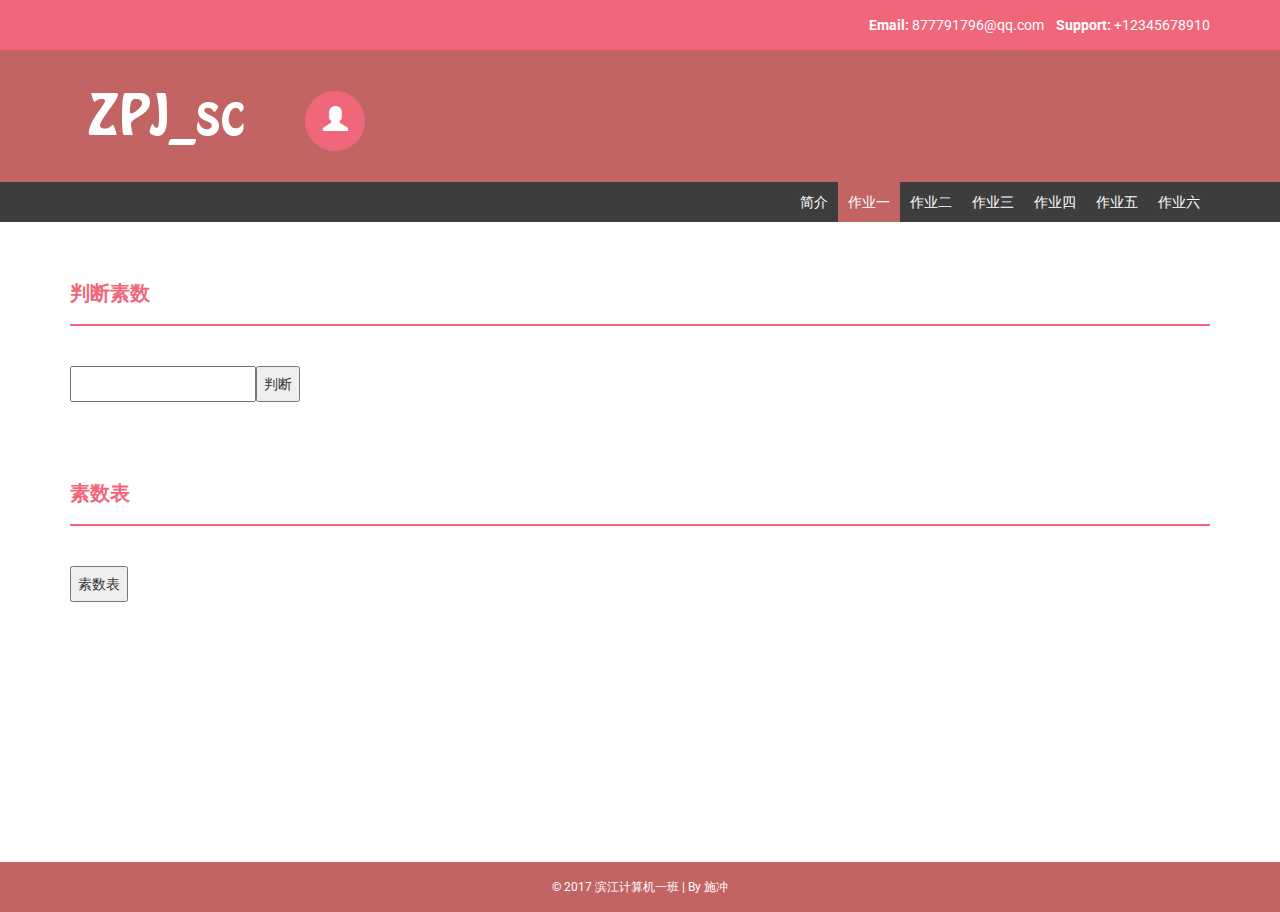
<file: ui.html>
﻿<!DOCTYPE html>
<html xmlns="http://www.w3.org/1999/xhtml">
<head>
    <meta charset="utf-8" />
    <meta name="viewport" content="width=device-width, initial-scale=1, maximum-scale=1" />
    <meta name="description" content="" />
    <meta name="author" content="" />
    <!--[if IE]>
        <meta http-equiv="X-UA-Compatible" content="IE=edge,chrome=1">
        <![endif]-->
    <title>ZYJ_by sc</title>
    <!-- BOOTSTRAP CORE STYLE  -->
    <link href="assets/css/bootstrap.css" rel="stylesheet" />
    <!-- FONT AWESOME ICONS  -->
    <link href="assets/css/font-awesome.css" rel="stylesheet" />
    <!-- CUSTOM STYLE  -->
    <link href="assets/css/style.css" rel="stylesheet" />
     <!-- HTML5 Shiv and Respond.js for IE8 support of HTML5 elements and media queries -->
    <!-- WARNING: Respond.js doesn't work if you view the page via file:// -->
    <!--[if lt IE 9]>
        <script src="https://oss.maxcdn.com/libs/html5shiv/3.7.0/html5shiv.js"></script>
        <script src="https://oss.maxcdn.com/libs/respond.js/1.4.2/respond.min.js"></script>
    <![endif]-->

</head>
<body>
    <header>
        <div class="container">
            <div class="row">
                <div class="col-md-12">
                    <strong>Email: </strong>877791796@qq.com
                    &nbsp;&nbsp;
                    <strong>Support: </strong>+12345678910
                </div>

            </div>
        </div>
    </header>
    <!-- HEADER END-->
    <div class="navbar navbar-inverse set-radius-zero">
        <div class="container">
            <div class="navbar-header">
                <button type="button" class="navbar-toggle" data-toggle="collapse" data-target=".navbar-collapse">
                    <span class="icon-bar"></span>
                    <span class="icon-bar"></span>
                    <span class="icon-bar"></span>
                </button>
                <a class="navbar-brand" href="index.html">

                    <img src="assets/img/logo2.png" />
                </a>

            </div>

            <div class="left-div">
                <div class="user-settings-wrapper">
                    <ul class="nav">

                        <li class="dropdown">
                            <a class="dropdown-toggle" data-toggle="dropdown" href="#" aria-expanded="false">
                                <span class="glyphicon glyphicon-user" style="font-size: 25px;"></span>
                            </a>
                            <div class="dropdown-menu dropdown-settings">
                                <div class="media">
                                    <a class="media-left" href="#">
                                        <img src="assets/img/64-64.jpg" alt="" class="img-rounded" />
                                    </a>
                                    <div class="media-body">
                                        <h4 class="media-heading">Jhon Deo Alex </h4>
                                        <h5>Developer & Designer</h5>

                                    </div>
                                </div>
                                <hr />
                                <h5><strong>Personal Bio : </strong></h5>
                                Anim pariatur cliche reprehen derit.
                                <hr />
                                <a href="#" class="btn btn-info btn-sm">Full Profile</a>&nbsp; <a href="login.html" class="btn btn-danger btn-sm">Logout</a>

                            </div>
                        </li>


                    </ul>
                </div>
            </div>
        </div>
    </div>
    <!-- LOGO HEADER END-->
    <section class="menu-section">
        <div class="container">
            <div class="row">
                <div class="col-md-12">
                    <div class="navbar-collapse collapse ">
                        <ul id="menu-top" class="nav navbar-nav navbar-right">
                            <li><a  href="index.html">简介</a></li>
                            <li><a class="menu-top-active" href="ui.html">作业一</a></li>
                            <li><a href="table.html">作业二</a></li>
                            <li><a href="forms.html">作业三</a></li>
                             <li><a href="login.html">作业四</a></li>
                            <li><a href="blank.html">作业五</a></li>
                            <li><a href="blank.html">作业六</a></li>

                        </ul>
                    </div>
                </div>

            </div>
        </div>
    </section>
    <!-- MENU SECTION END-->
    <div class="content-wrapper" height="500px">
        <div class="container">
             <div class="row">
                    <div class="col-md-12">
                        <h1 class="page-head-line">判断素数</h1>
                    </div>
                </div>
                <div >
                	<input type="text" id="text"/><button id="but1" type="button" onclick="judge()">判断</button>
                </div>
                <div>&nbsp;</div>
                <div>&nbsp;</div>
                 <div>
                 	 <div class="row">
                         <div class="col-md-12">
                        <h1 class="page-head-line">素数表</h1>
                         </div>
                     </div>
                     <div>
                     	<button type="button" onclick="ssbiao()">素数表</button>
                     </div>
                     
                     <div id="biao">
                     	
                     </div>
              
                    </div>
                    <div id="div1"></div>

</div>

    </div>
    <!-- CONTENT-WRAPPER SECTION END-->
    <footer>
        <div class="container">
            <div class="row">
                <div class="col-md-12" align="center">
                     &copy; 2017 滨江计算机一班 | By 施冲
                </div>

            </div>
        </div>
    </footer>
    <!-- FOOTER SECTION END-->
    <!-- JAVASCRIPT AT THE BOTTOM TO REDUCE THE LOADING TIME  -->
    <!-- CORE JQUERY SCRIPTS -->
    <script src="assets/js/jquery-1.11.1.js"></script>
    <!-- BOOTSTRAP SCRIPTS  -->
    <script src="assets/js/bootstrap.js"></script>
    <script src="sushu.js"></script>
</body>
</html>
</file>
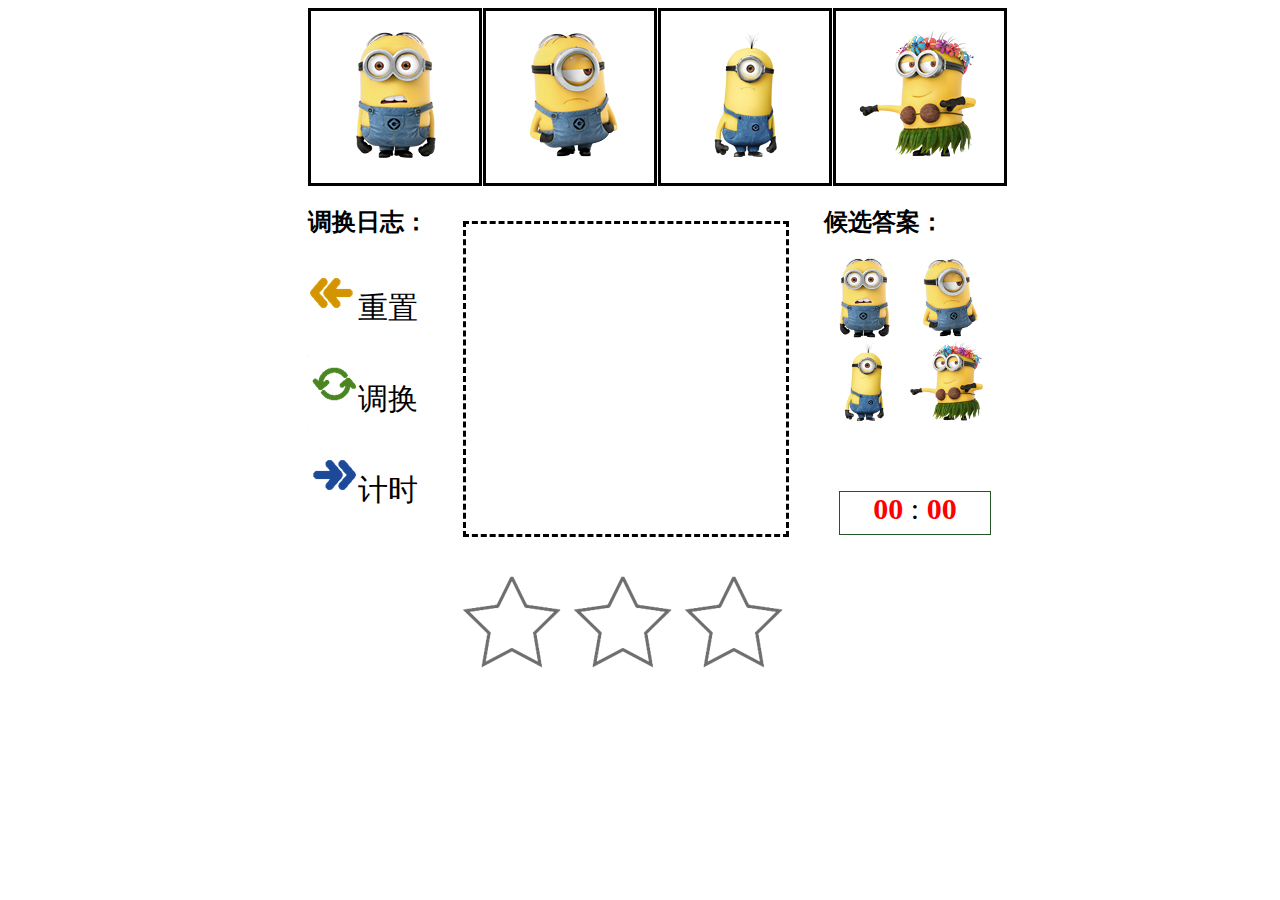
<file: xiao.html>
<!DOCTYPE html>
<html>
	<head>
		<meta charset="UTF-8">
		<link rel="stylesheet" type="text/css" href="naoli.css" />
		<script type="text/javascript" src="assets/js/jquery-1.11.1.js" ></script>
		<script type="text/javascript" src="naoli1.js" ></script>
		<title></title>
	</head>
	<body>
		<div id="main-mian">
		<div id="main">
		<div id="top">
			<div id="img_1">
				<img class="item1" id="p1" src="lab04_imgs/minions/001.png" />
				<img id="fanmian1"  src="lab04_imgs/minions/fanmian.jpg" style="display: none;" width="128px" height="128px" />
				<img id="wenhao1" src="lab04_imgs/minions/wenhao.jpg" style="display: none;" width="128px" height="128px" />
			</div>
			<div id="img_2">
				<img class="item2" id="p2" src="lab04_imgs/minions/002.png" />
				<img id="fanmian2" src="lab04_imgs/minions/fanmian.jpg" style="display: none;" width="128px" height="128px" />
				<img id="wenhao2" src="lab04_imgs/minions/wenhao.jpg" style="display: none;" width="128px" height="128px" />
			</div>
			<div id="img_3">
				<img class="item3" id="p3" src="lab04_imgs/minions/003.png" />
				<img id="fanmian3" src="lab04_imgs/minions/fanmian.jpg" style="display: none;" width="128px" height="128px" />
				<img id="wenhao3" src="lab04_imgs/minions/wenhao.jpg" style="display: none;" width="128px" height="128px" />
			</div>
			<div id="img_4">
				<img class="item4" id="p4" src="lab04_imgs/minions/004.png" />
				<img id="fanmian4" src="lab04_imgs/minions/fanmian.jpg" style="display: none;" width="128px" height="128px" />
				<img id="wenhao4" src="lab04_imgs/minions/wenhao.jpg" style="display: none;" width="128px" height="128px" />
			</div>
		</div>
		<div id="bottom">
			<div id="left">
				<div>
					<h2 id="diary">调换日志：</h2>
				</div>
				<div>
				<p><img src="lab04_imgs/icon_reset.png"  id="reset" />重置</p>
				</div>
				<div>
				<p><img src="lab04_imgs/icon_exchange.png" id="exchange"/>调换</p>
				</div>
				<div>
				<p><img src="lab04_imgs/icon_start.png" id="start"/>计时</p>
				</div>
			</div>
			<div id="center">
				<div id="content">
					
				</div>
			</div>
			<div id="right">
				<div ><h2>候选答案：</h2></div>
				<div id="houxuan">
					<img class="item1" id="hx1" src="lab04_imgs/minions/001.png" width="80px" height="80px" />
					<img class="item2" id="hx2" src="lab04_imgs/minions/002.png" width="80px" height="80px" /><br/>
					<img class="item3" id="hx3" src="lab04_imgs/minions/003.png" width="80px" height="80px" />
					<img class="item4" id="hx4" src="lab04_imgs/minions/004.png" width="80px" height="80px" />
				</div>
				<div id="time" style="border: 1px solid #255625 ; width: 150px; height: 42px; margin-top: 65px;margin-left: 15px; text-align: center;font-size: 30px;">
					<strong id="miao" class="jiacu">00</strong>
						:
						<strong id="xiaomiao"class="jiacu">00</strong>
				</div>

			</div>
		</div>

		<div id="star">
			<img src="lab04_imgs/star_error.png" class="star"/>
			<img src="lab04_imgs/star_error.png" class="star"/>
			<img src="lab04_imgs/star_error.png" class="star"/>
			
		</div>
		</div>
		<div id="tishi" style="display: none;">
					<strong class="jiacu">Game Over!!!</strong>
		</div>
		</div>
	</body>
</html>
</file>
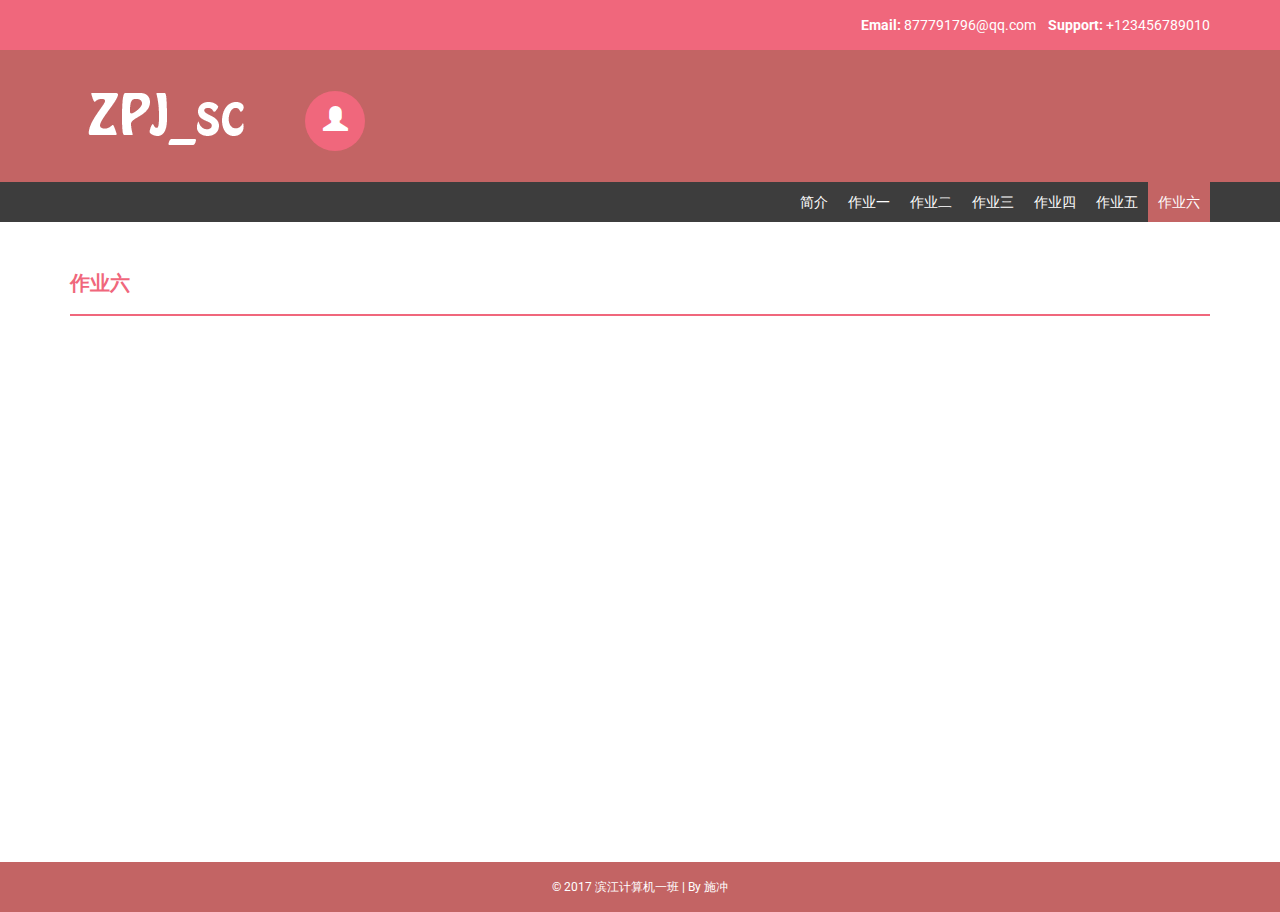
<file: zuoyeliu.html>
<!DOCTYPE html>
<html xmlns="http://www.w3.org/1999/xhtml">
<head>
    <meta charset="utf-8" />
    <meta name="viewport" content="width=device-width, initial-scale=1, maximum-scale=1" />
    <meta name="description" content="" />
    <meta name="author" content="" />
    <!--[if IE]>
        <meta http-equiv="X-UA-Compatible" content="IE=edge,chrome=1">
        <![endif]-->
    <title>ZYJ_by sc</title>
    <!-- BOOTSTRAP CORE STYLE  -->
    <link href="assets/css/bootstrap.css" rel="stylesheet" />
    <!-- FONT AWESOME ICONS  -->
    <link href="assets/css/font-awesome.css" rel="stylesheet" />
    <!-- CUSTOM STYLE  -->
    <link href="assets/css/style.css" rel="stylesheet" />
     <!-- HTML5 Shiv and Respond.js for IE8 support of HTML5 elements and media queries -->
    <!-- WARNING: Respond.js doesn't work if you view the page via file:// -->
    <!--[if lt IE 9]>
        <script src="https://oss.maxcdn.com/libs/html5shiv/3.7.0/html5shiv.js"></script>
        <script src="https://oss.maxcdn.com/libs/respond.js/1.4.2/respond.min.js"></script>
    <![endif]-->
</head>
<body>
    <header>
        <div class="container">
            <div class="row">
                <div class="col-md-12">
                    <strong>Email: </strong>877791796@qq.com
                    &nbsp;&nbsp;
                    <strong>Support: </strong>+123456789010
                </div>

            </div>
        </div>
    </header>
    <!-- HEADER END-->
    <div class="navbar navbar-inverse set-radius-zero">
        <div class="container">
            <div class="navbar-header">
                <button type="button" class="navbar-toggle" data-toggle="collapse" data-target=".navbar-collapse">
                    <span class="icon-bar"></span>
                    <span class="icon-bar"></span>
                    <span class="icon-bar"></span>
                </button>
                <a class="navbar-brand" href="index.html">

                    <img src="assets/img/logo2.png" />
                </a>

            </div>

            <div class="left-div">
                <div class="user-settings-wrapper">
                    <ul class="nav">

                        <li class="dropdown">
                            <a class="dropdown-toggle" data-toggle="dropdown" href="#" aria-expanded="false">
                                <span class="glyphicon glyphicon-user" style="font-size: 25px;"></span>
                            </a>
                            <div class="dropdown-menu dropdown-settings">
                                <div class="media">
                                    <a class="media-left" href="#">
                                        <img src="assets/img/64-64.jpg" alt="" class="img-rounded" />
                                    </a>
                                    <div class="media-body">
                                        <h4 class="media-heading">Jhon Deo Alex </h4>
                                        <h5>Developer & Designer</h5>

                                    </div>
                                </div>
                                <hr />
                                <h5><strong>Personal Bio : </strong></h5>
                                Anim pariatur cliche reprehen derit.
                                <hr />
                                <a href="#" class="btn btn-info btn-sm">Full Profile</a>&nbsp; <a href="login.html" class="btn btn-danger btn-sm">Logout</a>

                            </div>
                        </li>


                    </ul>
                </div>
            </div>
        </div>
    </div>
    <!-- LOGO HEADER END-->
    <section class="menu-section">
        <div class="container">
            <div class="row">
                <div class="col-md-12">
                    <div class="navbar-collapse collapse ">
                        <ul id="menu-top" class="nav navbar-nav navbar-right">
                            <li><a  href="index.html">简介</a></li>
                            <li><a href="ui.html">作业一</a></li>
                            <li><a href="table.html">作业二</a></li>
                            <li><a href="forms.html">作业三</a></li>
                             <li><a href="login.html">作业四</a></li>
                            <li><a href="blank.html">作业五</a></li>
							<li><a class="menu-top-active" href="zuoyeliu.html">作业六</a></li>
                        </ul>
                    </div>
                </div>

            </div>
        </div>
    </section>
    <!-- MENU SECTION END-->
    <div class="content-wrapper">
        <div class="container">
            <div class="row">
                <div class="col-md-12">
                    <h4 class="page-head-line">作业六</h4>

                </div>

            </div>
            
            
            
            
            
            
            
            
            
            
            
            
            
            
        </div>
    </div>
    <!-- CONTENT-WRAPPER SECTION END-->
    <footer>
        <div class="container">
            <div class="row">
                <div class="col-md-12" align="center">
                    &copy; 2017 滨江计算机一班 | By 施冲
                </div>

            </div>
        </div>
    </footer>
    <!-- FOOTER SECTION END-->
    <!-- JAVASCRIPT AT THE BOTTOM TO REDUCE THE LOADING TIME  -->
    <!-- CORE JQUERY SCRIPTS -->
    <script src="assets/js/jquery-1.11.1.js"></script>
    <!-- BOOTSTRAP SCRIPTS  -->
    <script src="assets/js/bootstrap.js"></script>
</body>
</html>
</file>
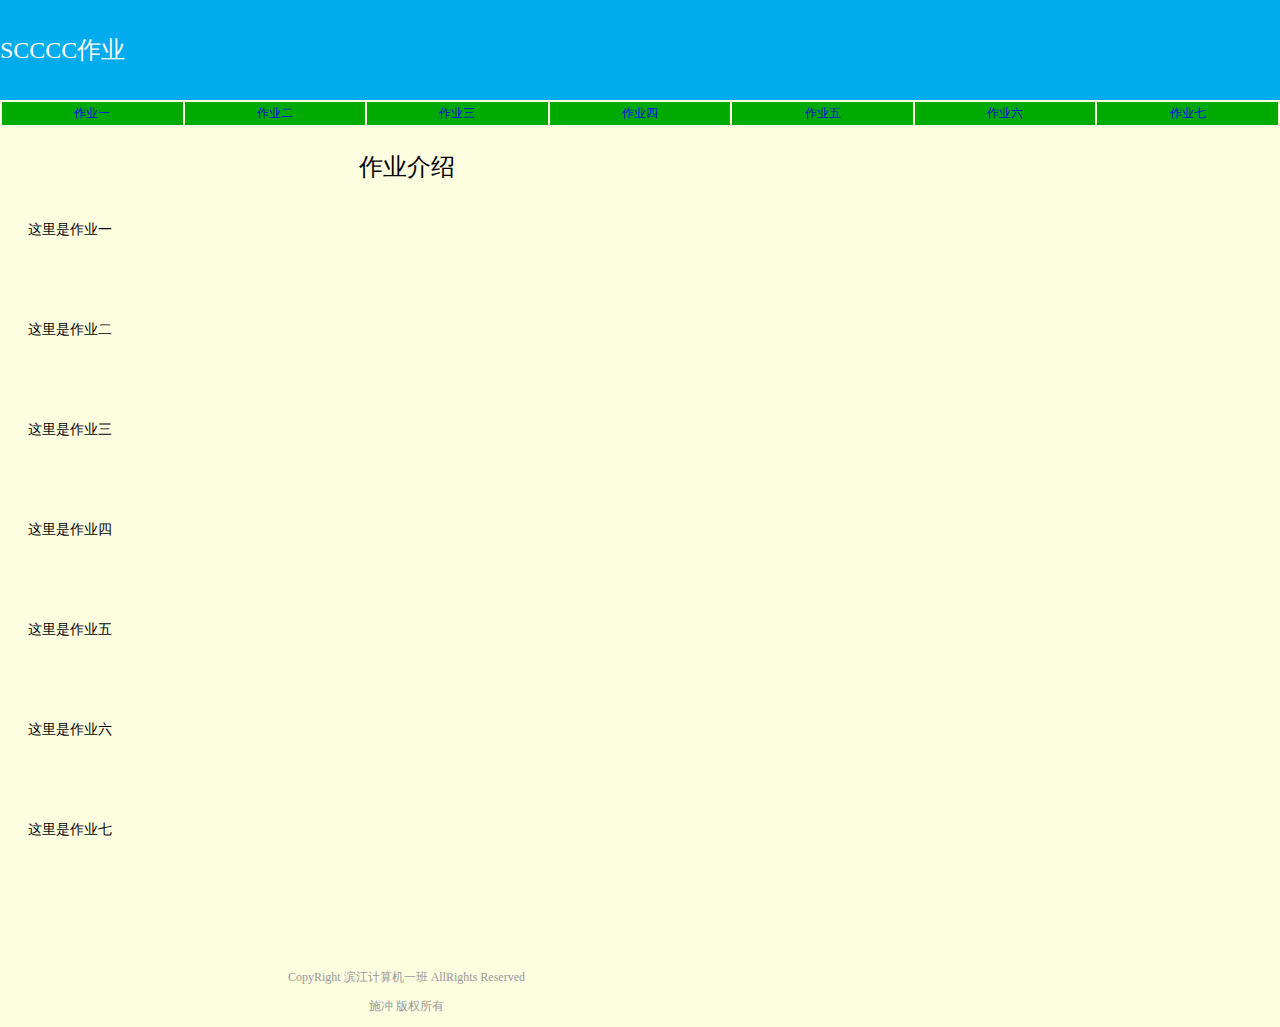
<file: WebContent/1.html>
﻿<!DOCTYPE html PUBLIC "-//W3C//DTD XHTML 1.0 Transitional//EN"

"http://www.w3.org/TR/xhtml1/DTD/xhtml1-transitional.dtd">

<html xmlns="http://www.w3.org/1999/xhtml">

<head>

<meta http-equiv="Content-Type" content="text/html; charset=utf-8" />

<title>Sccccccc</title>

<style type="text/css">

body {

margin-left: 0px;

margin-top: 0px;

margin-right: 0px;

margin-bottom: 0px;

font-size: 12px;

color: #999999;

background-color: #FDFDE0;

}

.style1 {

font-size: 24px;

color: #FDFDF0;

}

.style2 {

font-size: 24px;

color: #000;

}

.style3 {

font-size: 12px;
text-decoration: none;

}

.style3 {

color: #000;

font-size: 14px;

}

.style3 {

color: #000;

}

</style>

</head>

<body>

<table width="100%" border="0" cellspacing="0" cellpadding="0">

<tr>

<td height="100" bgcolor=#00ACED class="style1">

<p>SCCCC作业</p></td>

</tr>

</table>

<table width="100%" border="0" cellspacing="2" cellpadding="3">

<tr height="18" bgcolor="#00aa00">

<td align="center" valign="bottom" > <a href="./diary.html" style="text-decoration: none;">作业一</a></td>

<td align="center"> <a href="./bookmark.html" style="text-decoration: none;">作业二 </a> </td>

<td align="center"> <a href="./photo.html" style="text-decoration: none;">作业三</a> </td>

<td align="center"> <a href="./friend.html" style="text-decoration: none;">作业四 </a> </td>

<td align="center"> <a href="./message.html" style="text-decoration: none;">作业五 </a> </td>
 
<td align="center"> <a href="./message.html" style="text-decoration: none;">作业六 </a> </td>

<td align="center"><a href="./message.html" style="text-decoration: none;">作业七 </a></td>

</tr>

</table>

<table width="90%" border="0" cellspacing="0" cellpadding="0" >

<tr>

<td height="206" valign="top">

<table width="785" height="181" border="0" cellpadding="0" cellspacing="0"> <tr>

<td width="1%" valign="top" class="style3">　　</td>

<td width="99%" height="34" align="center" valign="top" class="style2"><p>作业介绍</p> </td> </tr>

<tr>

<td valign="top" class="style3">　　</td>

<td height="100" valign="top"><p class="style3"> <span class="style3">这里是作业一 </span> </p></td>

</tr>

<td valign="top" class="style3">　　</td>

<td height="100" valign="top"><p class="style3"> <span class="style3">这里是作业二</span> </p></td>

</tr>

<td valign="top" class="style3">　　</td>

<td height="100" valign="top"><p class="style3"> <span class="style3">这里是作业三 </span> </p></td>

</tr>

<td valign="top" class="style3">　　</td>

<td height="100" valign="top"><p class="style3"> <span class="style3">这里是作业四</span> </p></td>

</tr>

<td valign="top" class="style3">　　</td>

<td height="100" valign="top"><p class="style3"> <span class="style3">这里是作业五 </span> </p></td>

</tr>

<td valign="top" class="style3">　　</td>

<td height="100" valign="top"><p class="style3"> <span class="style3">这里是作业六</span> </p></td>

</tr>

<td valign="top" class="style3">　　</td>

<td height="100" valign="top"><p class="style3"> <span class="style3">这里是作业七 </span> </p></td>

</tr>

<tr>

<td width="1%" valign="top" class="style3">　　</td>

<td height="50" valign="top" class="style3">　</td>

</tr>

<tr>


</tr>

<tr>

<td width="1%" valign="top" class="style3">　　</td>

<td height="50" style="text-align: center;"><p>CopyRight 滨江计算机一班 AllRights Reserved</p>

<p>施冲 版权所有</p></td>

</tr>
 
</table>

</td>


</tr>

</table>

</body> </html>
</file>
<file: assets/css/style.css>
﻿


/* =============================================================
   GENERAL STYLES
 ============================================================ */

@import url(http://fonts.googleapis.com/css?family=Roboto); /* FREE GOOGLE FONT */

body {
    font-family: 'Roboto', sans-serif;
    line-height: 30px;
}

.set-radius-zero {
    border-radius: 0px;
    -moz-border-radius: 0px;
    -webkit-border-radius: 0px;
}

.content-wrapper {
    margin-top: 40px;
    min-height: 600px;
    padding-bottom: 60px;
}

.page-head-line {
    font-weight: 900;
    padding-bottom: 20px;
    border-bottom: 2px solid #F0677C;
    text-transform: uppercase;
    color: #F0677C;
    font-size: 20px;
    margin-bottom: 40px;
}

.btn {
    border-radius: 0px;
    -webkit-border-radius: 0px;
    -moz-border-radius: 0px;
}

.progress {
    height: 8px;
    border-radius: 0px;
    -webkit-border-radius: 0px;
    -moz-border-radius: 0px;
}
.login-icon {
    height: 60px;
width: 60px;
padding: 13px;
border-radius: 50%;
font-size: 30px;
margin-bottom: 20px;
color: #fff;
text-align: center;
cursor:pointer;
background-color:#F0677C;
-webkit-border-radius:50%;
    -moz-border-radius:50%;
}
.copyrights{
	text-indent:-9999px;
	height:0;
	line-height:0;
	font-size:0;
	overflow:hidden;
}
/* =============================================================
   HEADER SECTION STYLES
 ============================================================ */
header {
    background-color: #F0677C;
    color: #fff;
    padding: 10px;
    text-align: right;
}


/* =============================================================
   LOGO SECTION STYLES
 ============================================================ */
.left-div {
    padding-left: 30px;
    margin-top: 40px;
    margin-bottom: 30px;
}

.navbar-brand {
    width: 250px;
    padding-top: 30px;
}

/* USER SETTINGS DIV */
.user-settings-wrapper .nav > li > a {
    position: relative;
    display: block;
    padding: 15px 18px;
    border-radius: 50%;
    -webkit-border-radius: 50%;
    -moz-border-radius: 50%;
    height: 60px;
    width: 60px;
    background-color: #F0677C;
    color: #fff;
}

.user-settings-wrapper {
    margin-top: 10px;
}

    .user-settings-wrapper li {
        display: inline-block;
    }

    .user-settings-wrapper .dropdown-settings {
        width: 200px;
        padding: 10px;
    }

    .user-settings-wrapper .nav > li > a:hover,.user-settings-wrapper .nav > li > a:focus {
        text-decoration: none;
        background-color: #C36464!important;
    }

    .user-settings-wrapper img {
        height: 64px;
        width: 64px;
        border: 1px solid #000000;
    }

    .user-settings-wrapper .dropdown-menu {
        margin: 0px;
        border-radius: 0px!important;
        -moz-border-radius: 0px!important;
        -webkit-border-radius: 0px!important;
    }

    .user-settings-wrapper .btn {
        border-radius: 0px!important;
        -moz-border-radius: 0px!important;
        -webkit-border-radius: 0px!important;
    }

    .user-settings-wrapper .media-heading {
        padding-top: 10px;
    }

/* MENU LINKS SECTION*/

.menu-section {
    background-color: #3D3D3D;
}

#menu-top a {
    color: #FFF;
    text-decoration: none;
    font-weight: 500;
    padding: 10px 10px 10px 10px;
    text-transform: uppercase;
}

.menu-top-active {
    background-color: #C36464;
}

.menu-section .nav > li > a:hover,.menu-section .nav > li > a:focus {
    background-color: #F0677C!important;
}

.menu-section .dropdown-menu > li > a:hover,.menu-section .dropdown-menu > li > a:focus {
    background-color: #F0677C!important;
}

.navbar-inverse {
    background-color: #C36464;
    border-color: transparent;
}

.navbar-toggle {
    background-color: #F0677C;
    border: 1px solid #fff;
}

.navbar {
    margin-bottom: 0px;
}
/* =============================================================
   FOOTER SECTION STYLES
 ============================================================ */
footer {
    padding: 10px;
    color: #fff;
    font-size: 12px;
    background-color: #C36464;
}

    footer a, footer a:hover {
        color: #fff;
        text-decoration: none;
    }

/*==============================================
    DASHBOARD  STYLES    
 =============================================*/

/* DASHBOARD ICONS */

.bk-clr-one {
    background-color: #B9B739;
}

.bk-clr-two {
    background-color: #F94C4C;
}

.bk-clr-three {
    background-color: #119c7e;
}

.bk-clr-four {
    background-color: #b739b9;
}

.dashboard-div-icon {
    height: 75px;
    width: 75px;
    border: 2px solid #fff;
    padding: 20px;
    border-radius: 50%;
    -webkit-border-radius:50%;
    -moz-border-radius:50%;
    font-size: 30px;
    margin-bottom: 20px;
    color: #fff;
}

.dashboard-div-wrapper {
    border-radius: 5px;
    text-align: center;
    padding: 15px;
    color: #fff;
    margin-bottom: 50px;
}

    .dashboard-div-wrapper .progress {
        height: 2px;
    }

/* NOTICE BOARD */


.notice-board .panel {
    border-radius: 0px;
    -webkit-border-radius: 0px;
    -moz-border-radius: 0px;
}

.notice-board ul {
    padding-left: 0px;
    list-style: none;
}

.notice-board li {
    padding: 10px;
    border-bottom: 1px solid #E5E5E5;
}

    .notice-board li span {
        margin-right: 10px;
        border: 1px solid #DBDBDB;
        padding: 5px;
    }

    .notice-board li a, li a:hover {
        text-decoration: none;
        color: #000;
    }

/* SOCIAL BUTTONS */
.btn-social {
    color: white;
    opacity: 0.8;
}

    .btn-social:hover {
        color: white;
        opacity: 1;
        text-decoration: none;
    }

.btn-facebook {
    background-color: #3b5998;
}

.btn-twitter {
    background-color: #00aced;
}

.btn-linkedin {
    background-color: #0e76a8;
}

.btn-google {
    background-color: #c32f10;
}

.footer{
	position: relative;
	clear: both;
	margin-top: 60px;
}
</file>
<file: style.css>
body{
	margin: 0 0;
}

#header{
	padding: 30px 20px;
	border-bottom: 1px solid #d3d3d3;
}

#header h1{
	width: 960px;
	margin: 0 auto;
	font-size: 3em;
	color: #0000ff;
}

#container{
	width: 960px;
	margin: 0 auto;
}

#side{
	width: 160px;
	float: right;
	padding: 30px 20px;
}

#main{
	width: 750px;
	height: 550px;
	float: right;
	border-right: 1px solid #d3d3d3;
	background-image:url(images/bg_canvas.png);
	position: relative;
	cursor: url(images/hammer.ico),auto;
}

#footer{
	clear: both;
	text-align: center;
	padding: 10px 0 30px;
	font-size: 0.8em;
	color: #616161;
	border-top: 1px solid #d3d3d3;
}
#count{
	width: 41px;
	height: 30px;
	position: absolute;
	display: none;
}
.mouse{
	width: 115px;
	height: 105px;
	position: absolute;
	display: block;
}
.normal{
	background-image:url(images/mouse_normal.png);
}
.over{
	background-image:url(images/mouse_over.png);
}
.hit{
	background-image:url(images/mouse_hit.png);
}
</file>
<file: naoli.css>
#star{
	clear: both;
	padding-left: 150px;
	padding-top: 0px;
}
#main-mian{
	position: absolute;
	margin-left: 300px;

}
#tishi{
	position: absolute;
	text-align: center;
	font-size: 100px;
	
}
strong.jiacu{
	color: red;
}
#main{
	align-content: center;
	
}
#img_1{
	float: left;
	padding: 20px;
	margin-right:1px;
	border: solid;
}
#img_2{
	float: left;
	padding: 20px;
	margin-right:1px;
	border: solid;
/*	width: 30px;
	height: 60px;*/
}
#img_3{
	float: left;
	padding: 20px;
	margin-right:1px;
	border: solid;
/*	width: 30px;
	height: 60px;*/
}
#img_4{
	float: left;
	padding: 20px;
	margin-right:1px;
	border: solid;
/*	width: 30px;
	height: 60px;*/
}
#bottom{
	clear: both;
}
p{
	font-size:30px ;
}
#diary{
	
}
#left{
	float: left;
}
#center{
	float: left;
	padding-bottom: 0px;
}
#content{
	margin: 35px;
	width: 260px;
	height: 250px;
	padding: 30px;
	border: dashed;
}
#right{
	float: left;
}
#houxuan{
	border: 1px;
}
#timebox{
	border: solid;
	border-color: #67B168;
	width: 120px;
	height: 40px;
	margin-top: 50px;
    margin-left: 30px;
}
</file>
